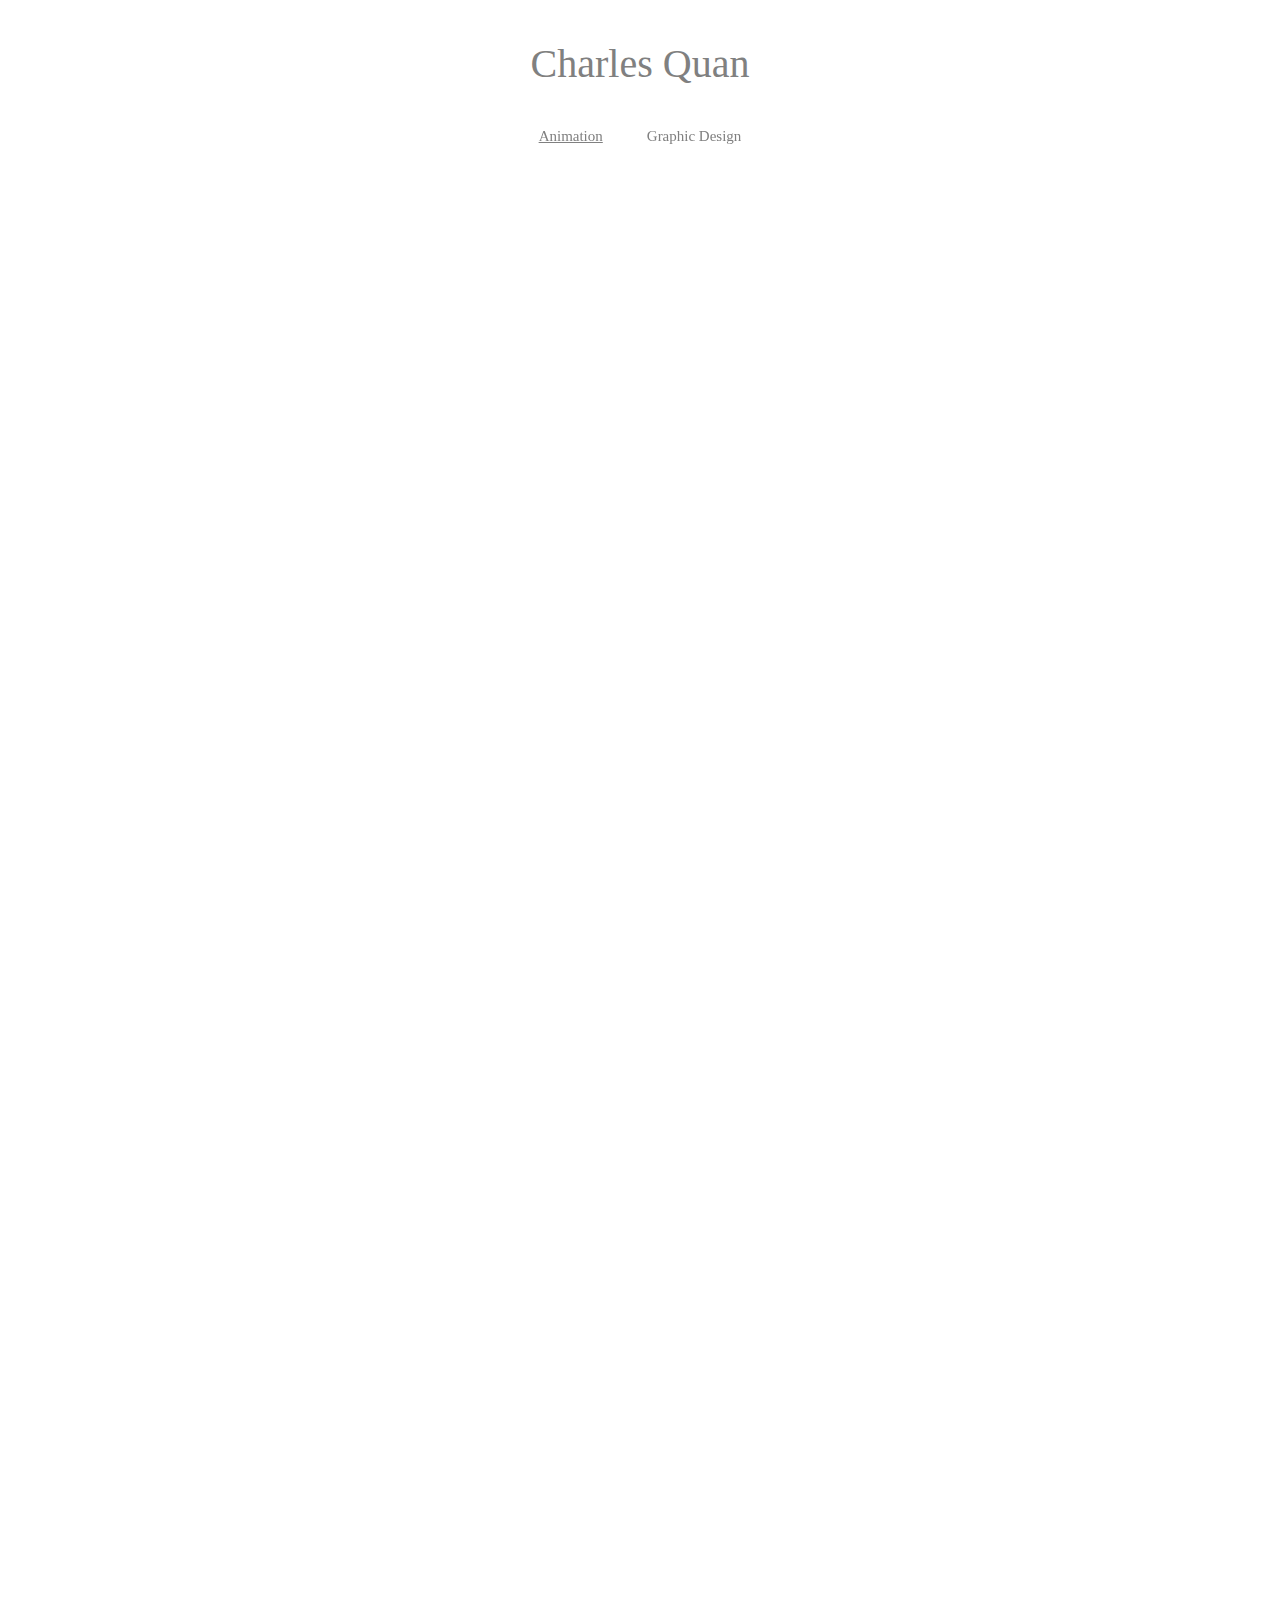
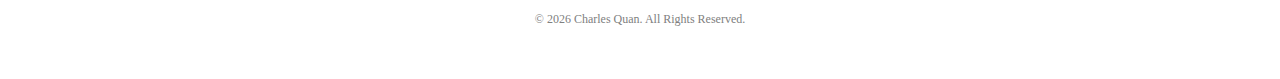
<file: docs/index.html>
<!DOCTYPE html>
<html lang="eng-US">
<meta charset="UTF-8">
<meta name="viewport" content="width=device-width, initial-scale=1.0">
<head>
<link rel="icon" href="img/home/showreel_robot.png">
<title>Charles Quan Portfolio</title>
<link rel="stylesheet" type="text/css" href="css/portfolio.css">
<script src="js/portfolio.js"></script>
</head>
<body onresize="menu_close()">
<div id="overlay" onclick="video_close()">
	<div class="container">
		<div class="videoWrapper">
		<iframe id="responsive_video" src="" frameborder="0" allowfullscreen allow="autoplay"></iframe>
		<div id="overlay_close" onclick="video_close()"></div>
		</div>
	</div>
</div>

<div class="header">
Charles Quan
<div class="menu" id="menu" onclick="burger(this)">
	<div class="bar1"></div>
	<div class="bar2"></div>
	<div class="bar3"></div>
</div>	
</div>
<nav class="nav" id="nav">
<ul>
	<li><a href="index.html" style="text-decoration-line:underline">Animation</a></li>
	<li><a href="graphics.html">Graphic Design</a></li>
</ul>
</nav>

<div class="row">
	<div class="thumbnail col-l-3 col-m-4 col-s-6" onclick="video_set('6cpEJsvqKcQ')">
	<div class="caption">Zaffi Zoo Trailer (Animation Only)</div>	
	<script>thumbnail_set('6cpEJsvqKcQ')</script>
	</div><!--
	--><div class="thumbnail col-l-3 col-m-4 col-s-6" onclick="video_set('LG5JGLH69ms')">
	<div class="caption">Motion Graphics Trailer</div>	
	<script>thumbnail_set('LG5JGLH69ms')</script>
	</div><!--
	--><div class="thumbnail col-l-3 col-m-4 col-s-6" onclick="video_set('lzNmgQDDmUA')">
	<div class="caption">Motion Graphics Reel 2019</div>	
	<script>thumbnail_set('lzNmgQDDmUA', true)</script>
	</div><!--
	--><div class="thumbnail col-l-3 col-m-4 col-s-6" onclick="video_set('uh8vuF8TUr4')">
	<div class="caption">2D Motion Graphics</div>	
	<script>thumbnail_set('uh8vuF8TUr4')</script>
	</div><!--
	--><div class="thumbnail col-l-3 col-m-4 col-s-6" onclick="video_set('LBpAePJHgwk')">
	<div class="caption">Motion Graphics Campaign Sample</div>	
	<script>thumbnail_set('LBpAePJHgwk')</script>
	</div><!--
	--><div class="thumbnail col-l-3 col-m-4 col-s-6" onclick="video_set('9LSrGuXJGJI')">
	<div class="caption">Animated Loops</div>	
	<script>thumbnail_set('9LSrGuXJGJI')</script>
	</div><!--
	--><div class="thumbnail col-l-3 col-m-4 col-s-6" onclick="video_set('5iPXM7eKvaE')">
	<div class="caption">3D Character Reel 2018</div>	
	<script>thumbnail_set('5iPXM7eKvaE')</script>
	</div><!--
	--><div class="thumbnail col-l-3 col-m-4 col-s-6" onclick="video_set('HrR67t_BXpo')">
	<div class="caption">2D Character Reel 2015</div>	
	<script>thumbnail_set('HrR67t_BXpo')</script>
	</div><!--
	--><div class="thumbnail col-l-3 col-m-4 col-s-6" onclick="video_set('mazeu_y431E')">
	<div class="caption">Music Video</div>	
	<script>thumbnail_set('mazeu_y431E')</script>
	</div><!--
	--><div class="thumbnail col-l-3 col-m-4 col-s-6" onclick="video_set('uT--ThYagh4')">
	<div class="caption">Morphing Animation</div>	
	<script>thumbnail_set('uT--ThYagh4')</script>
	</div><!--
	--><div class="thumbnail col-l-3 col-m-4 col-s-6" onclick="video_set('laGJ5tiwahQ')">
	<div class="caption">3D Character Lip Sync</div>	
	<script>thumbnail_set('laGJ5tiwahQ', true)</script>
	</div><!--
	--><div class="thumbnail col-l-3 col-m-4 col-s-6" onclick="video_set('yAv3uVg01rQ')">
	<div class="caption">Short Film - "Fizz Fight"</div>	
	<script>thumbnail_set('yAv3uVg01rQ')</script>
	</div><!--
	--><div class="thumbnail col-l-3 col-m-4 col-s-6" onclick="video_set('G54IPV81rbo')">
	<div class="caption">Short Film - "8-bit Atrocity"</div>	
	<script>thumbnail_set('G54IPV81rbo')</script>
	</div><!--
	--><div class="thumbnail col-l-3 col-m-4 col-s-6" onclick="video_set('kvyfova1K_A')">
	<div class="caption">Short Film - "At the Arcade"</div>	
	<script>thumbnail_set('kvyfova1K_A')</script>
	</div><!--
	--><div class="thumbnail col-l-3 col-m-4 col-s-6" onclick="video_set('yCFu6fdxV20')">
	<div class="caption">Short Film - "Unsettled"</div>	
	<script>thumbnail_set('yCFu6fdxV20', true)</script>
	</div><!--
	--><div class="thumbnail col-l-3 col-m-4 col-s-6" onclick="video_set('FHZZkoqDpC0')">
	<div class="caption">Short Film - "Music Matters"</div>	
	<script>thumbnail_set('FHZZkoqDpC0', true)</script>
	</div><!--
	--><div class="thumbnail col-l-3 col-m-4 col-s-6" onclick="video_set('7LffbL_k6YU')">
	<div class="caption">Soundscape</div>	
	<script>thumbnail_set('7LffbL_k6YU', true)</script>
	</div><!--
	--><div class="thumbnail col-l-3 col-m-4 col-s-6" onclick="video_set('o4PA7rbxdQU')">
	<div class="caption">2D Character Reel 2009</div>	
	<script>thumbnail_set('o4PA7rbxdQU', true)</script>
	</div>
</div>

<div class="footer">
<!--<p style="border-bottom:1px solid white; font-size:0">-->

<p style="text-align:center">&copy; <span id="demo"></span><span> Charles Quan. All Rights Reserved.</span>
<script>
var d = new Date();
var n = d.getFullYear();
document.getElementById("demo").innerHTML = n;
</script>
</div>

</body>
</html>
</file>
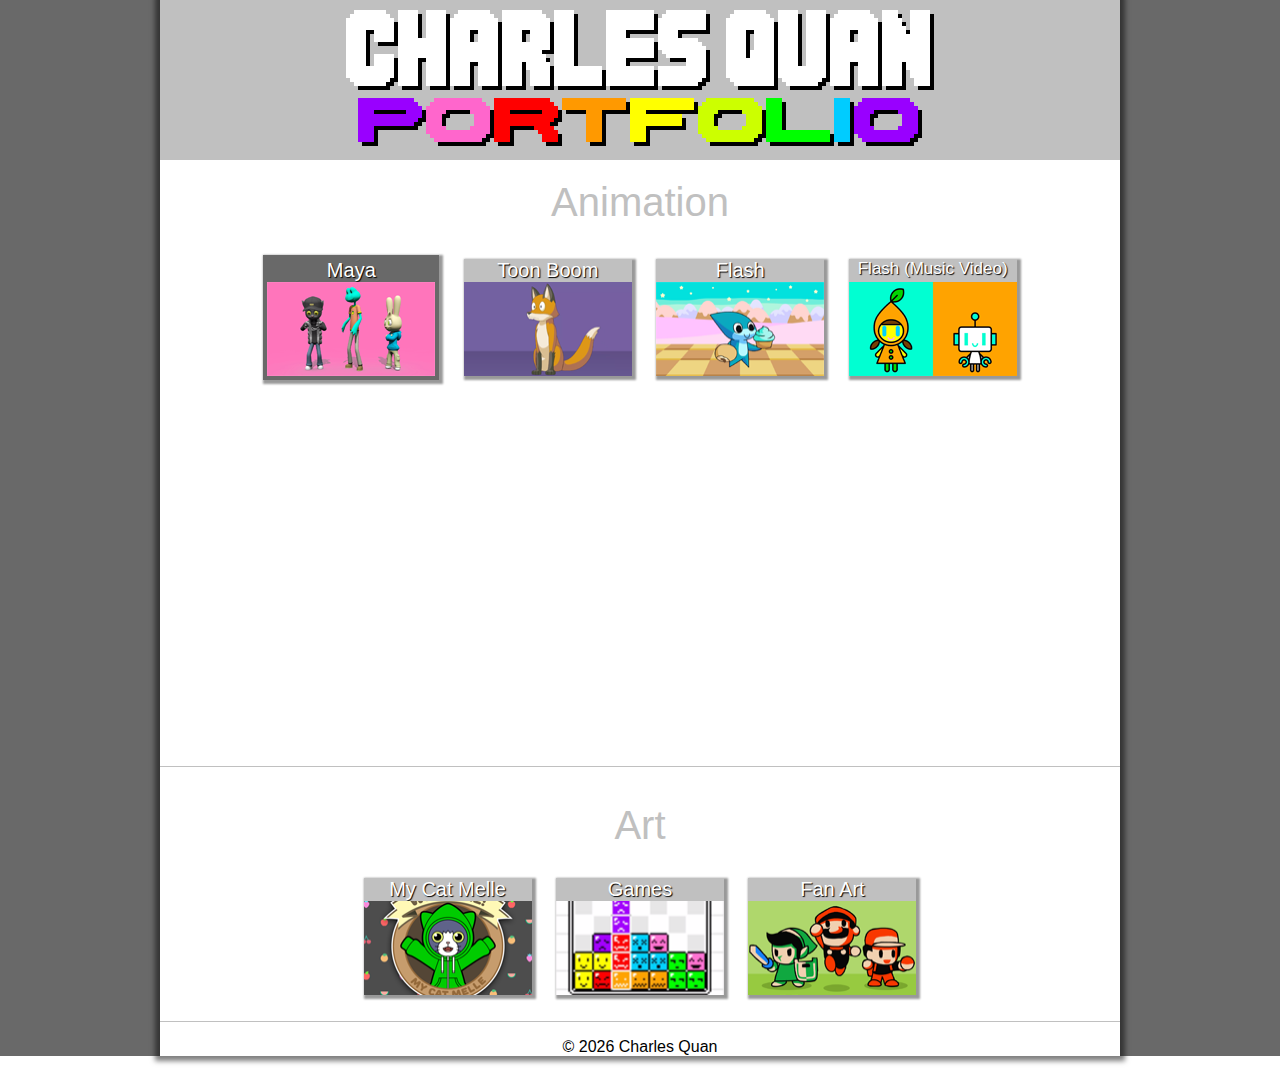
<file: html/index.html>
<!DOCTYPE html>
<html lang="eng-US">
<meta charset="UTF-8">
<meta name="viewport" content="width=device-width, initial-scale=1.0">
<head>
<link rel="icon" href="../img/home/showreel_robot.png">
<title>Charles Quan Portfolio</title>
<link rel="stylesheet" type="text/css" href="../css/portfolio.css">
<script src="../js/portfolio.js"></script>
</head>
<body>
<div class="frame_bg">
<div class="frame">
<div class="heading">
<a href="#">
<img src="../img/home/art_title_x400.png" alt="Charles Quan Portfolio" style="max-width:100%; height:auto">
</a>
</div>

<div class="subheading">Animation</div>
<div class="segment">
	<div class="thumbnail" onclick="video_set(0, '5iPXM7eKvaE')" id="thumb_maya">
	<script>videoArray.push("thumb_maya");</script>
	<div class="caption">Maya</div>	
	<img src="../img/home/thumbnail_maya.png" alt="Thumnail Maya" style="width:168px; height:94px">
	</div>
	<div class="thumbnail" onclick="video_set(1, 'uT--ThYagh4')" id="thumb_toonboom">
	<script>videoArray.push("thumb_toonboom");</script>
	<div class="caption">Toon Boom</div>	
	<img src="../img/home/thumbnail_toonboom.png" alt="Thumnail Toon Boom" style="width:168px; height:94px">
	</div>
	<div class="thumbnail" onclick="video_set(2, '2q0REVLU8_g')" id="thumb_flash">
	<script>videoArray.push("thumb_flash");</script>
	<div class="caption">Flash</div>	
	<img src="../img/home/thumbnail_flash.png" alt="Thumnail Flash" style="width:168px; height:94px">
	</div>
	<div class="thumbnail" onclick="video_set(3, 'mazeu_y431E')" id="thumb_flash_mv">
	<script>videoArray.push("thumb_flash_mv");</script>
	<div class="caption">Flash (Music Video)</div>	
	<img src="../img/home/thumbnail_flash_mv.png" alt="Thumnail Flash (Music Video)" style="width:168px; height:94px">
	</div>
</div>

<div class="container">
<div class="videoWrapper">
<iframe id="responsive_video" width="640" height="360" src="http://www.youtube.com/embed/5iPXM7eKvaE?rel=0" frameborder="0" allowfullscreen></iframe>
</div>
</div>

<p style="border-bottom:1px solid silver">
<div class="subheading">Art</div>
<div class="segment">
	<a href="portfolio_webdesign.html">
	<div class="thumbnail">
	<div class="caption">My Cat Melle</div>
	<img src="../img/home/thumbnail_webdesign.png" alt="Thumnail My Cat Melle" style="width:168px; height:94px">
	</div>
	</a>
	<a href="portfolio_games.html">
	<div class="thumbnail">
	<div class="caption">Games</div>
	<img src="../img/home/thumbnail_games.png" alt="Thumnail Games" style="width:168px; height:94px">
	</div>
	</a>
	<a href="portfolio_fanart.html">
	<div class="thumbnail">
	<div class="caption">Fan Art</div>
	<img src="../img/home/thumbnail_fanart.png" alt="Thumnail Fan Art" style="width:168px; height:94px">
	</div>
	</a>
</div>
<p style="border-bottom:1px solid silver">
<p style="text-align:center">&copy; <span id="demo"></span><span> Charles Quan</span>
<script>
var d = new Date();
var n = d.getFullYear();
document.getElementById("demo").innerHTML = n;
</script>
</div>
</div>
</body>
</html>
</file>
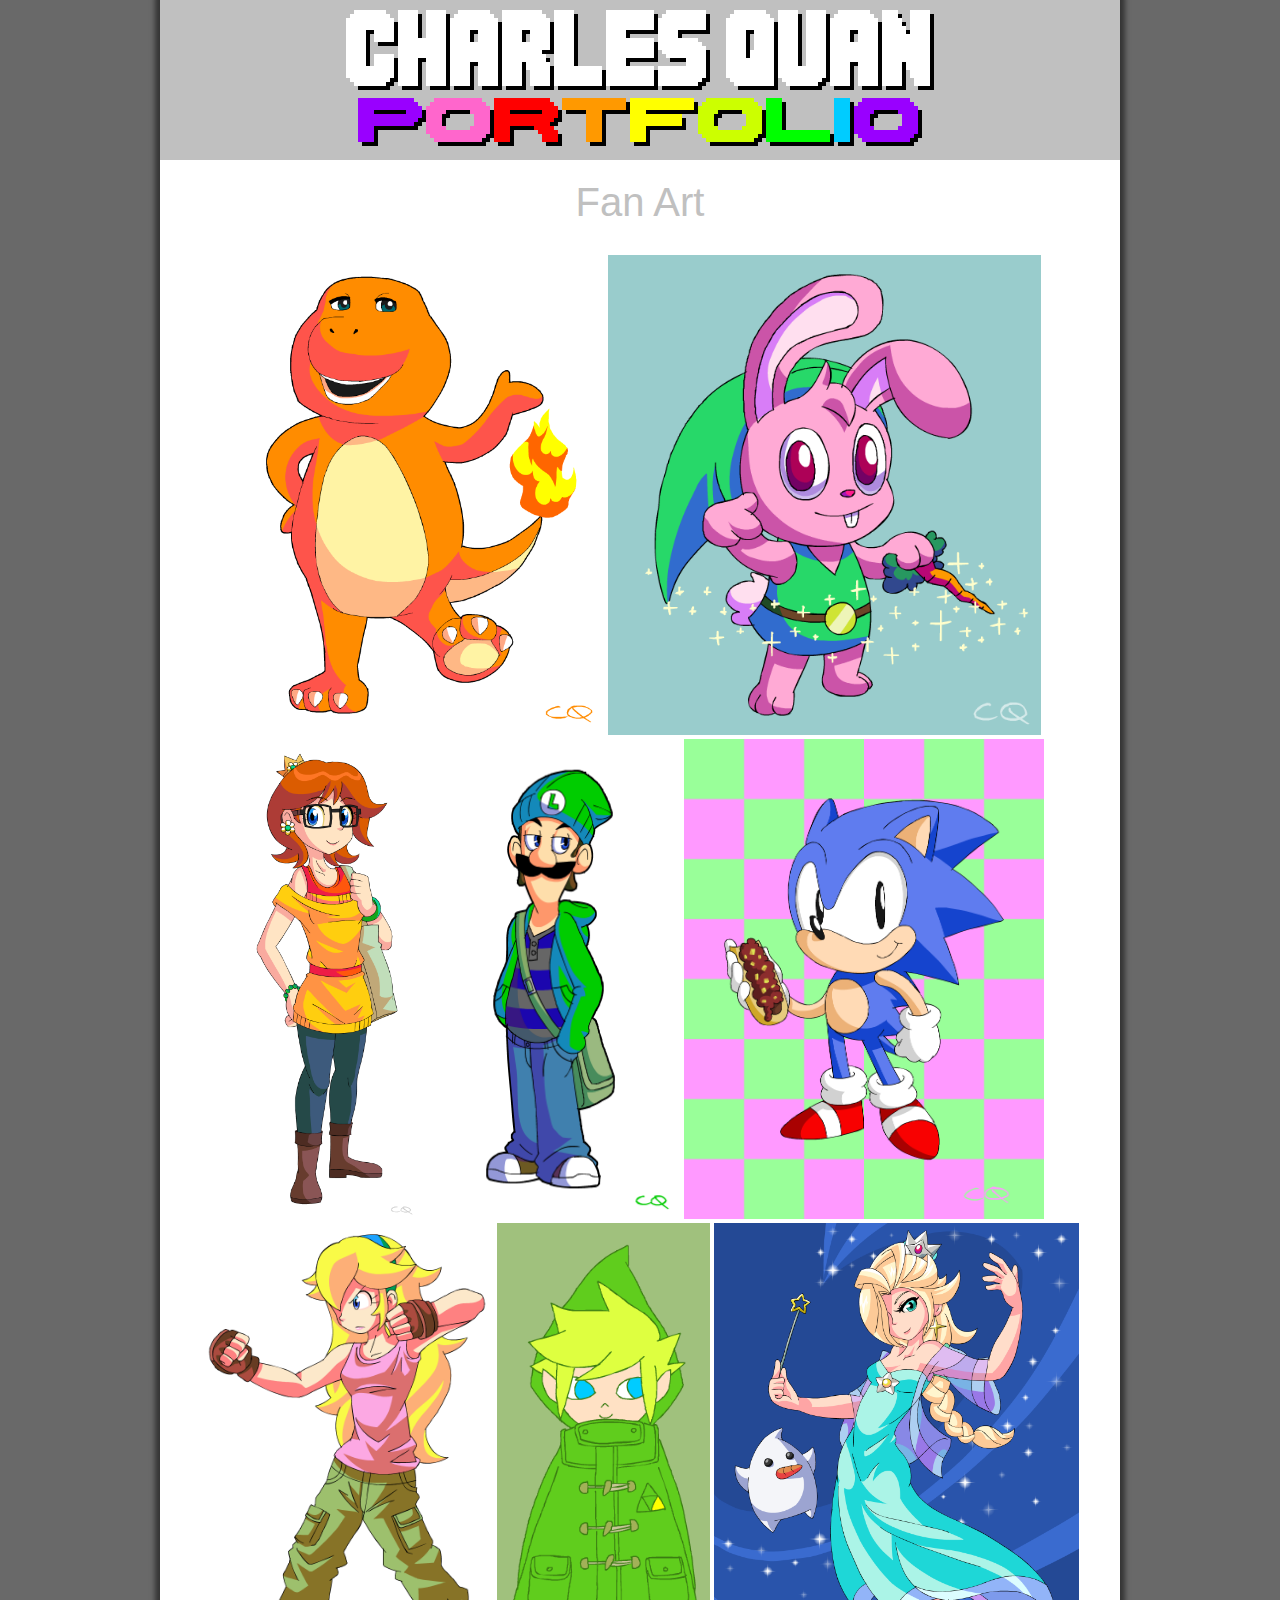
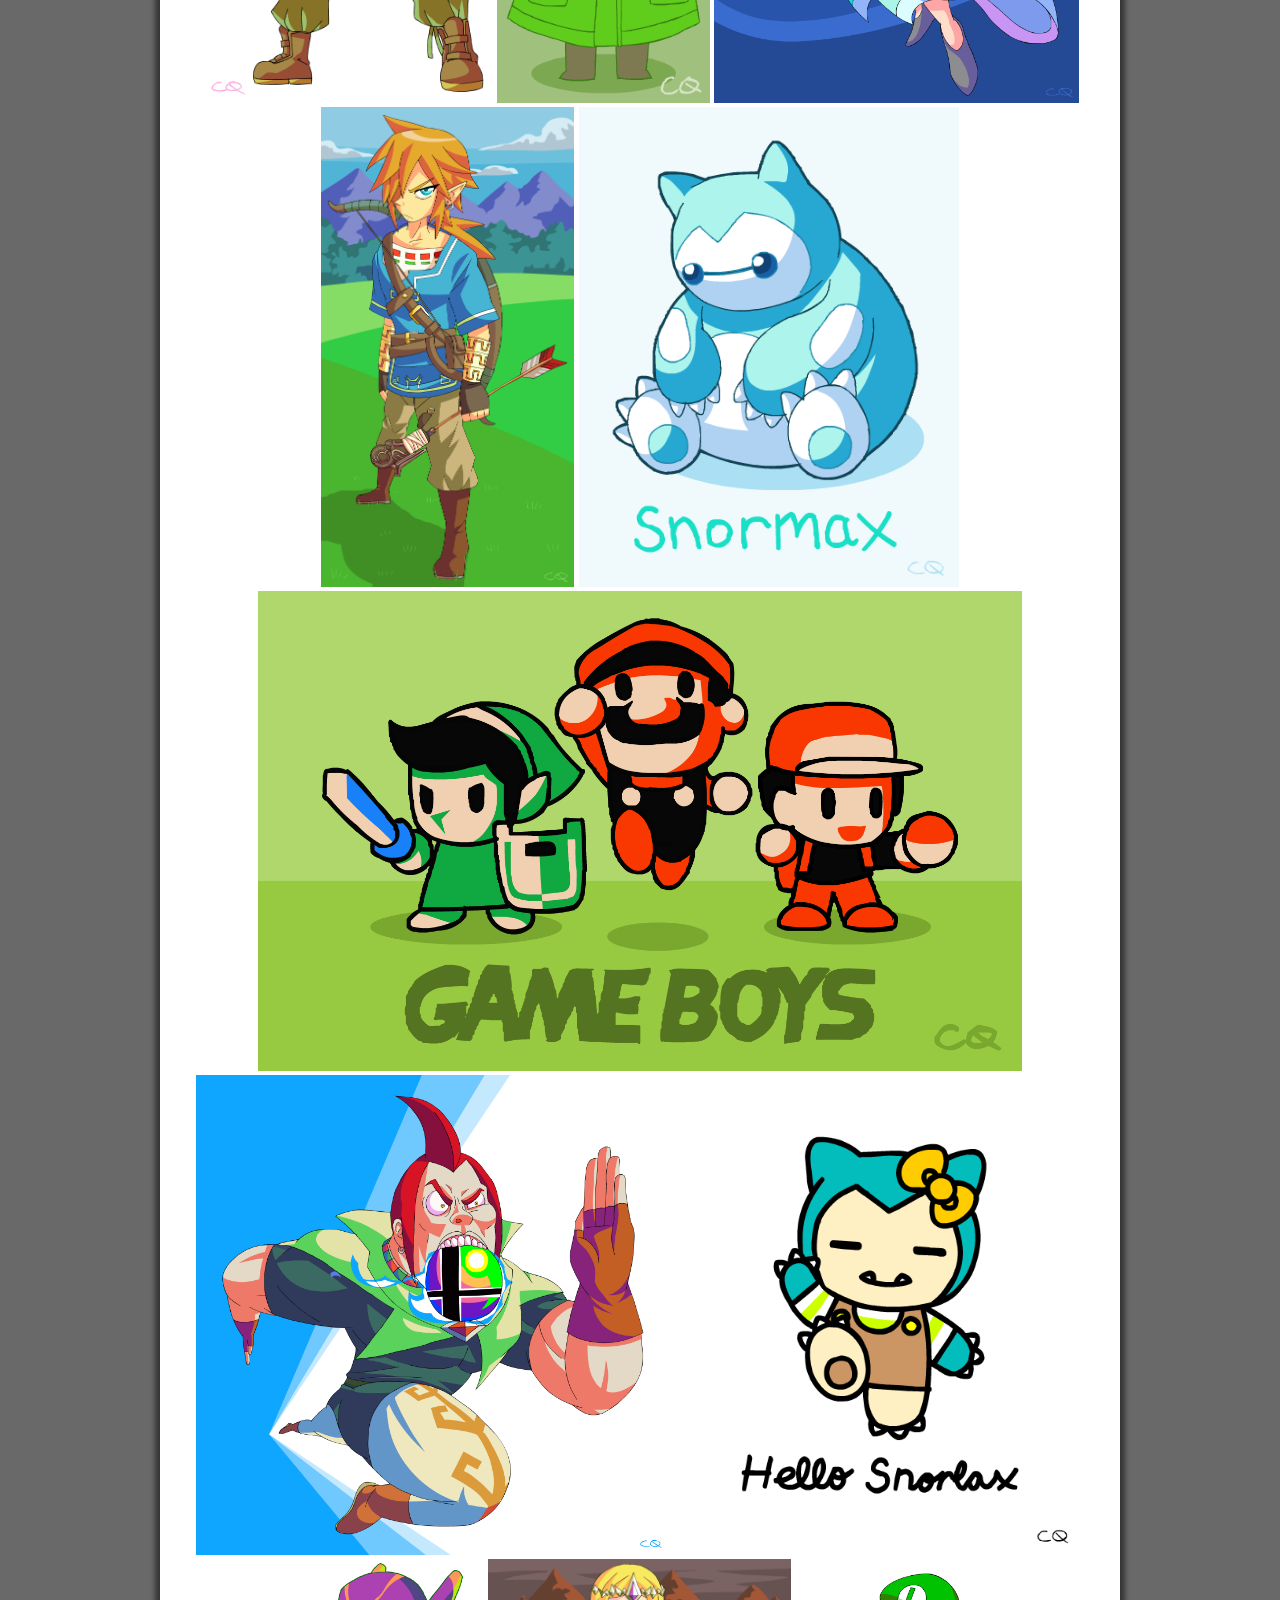
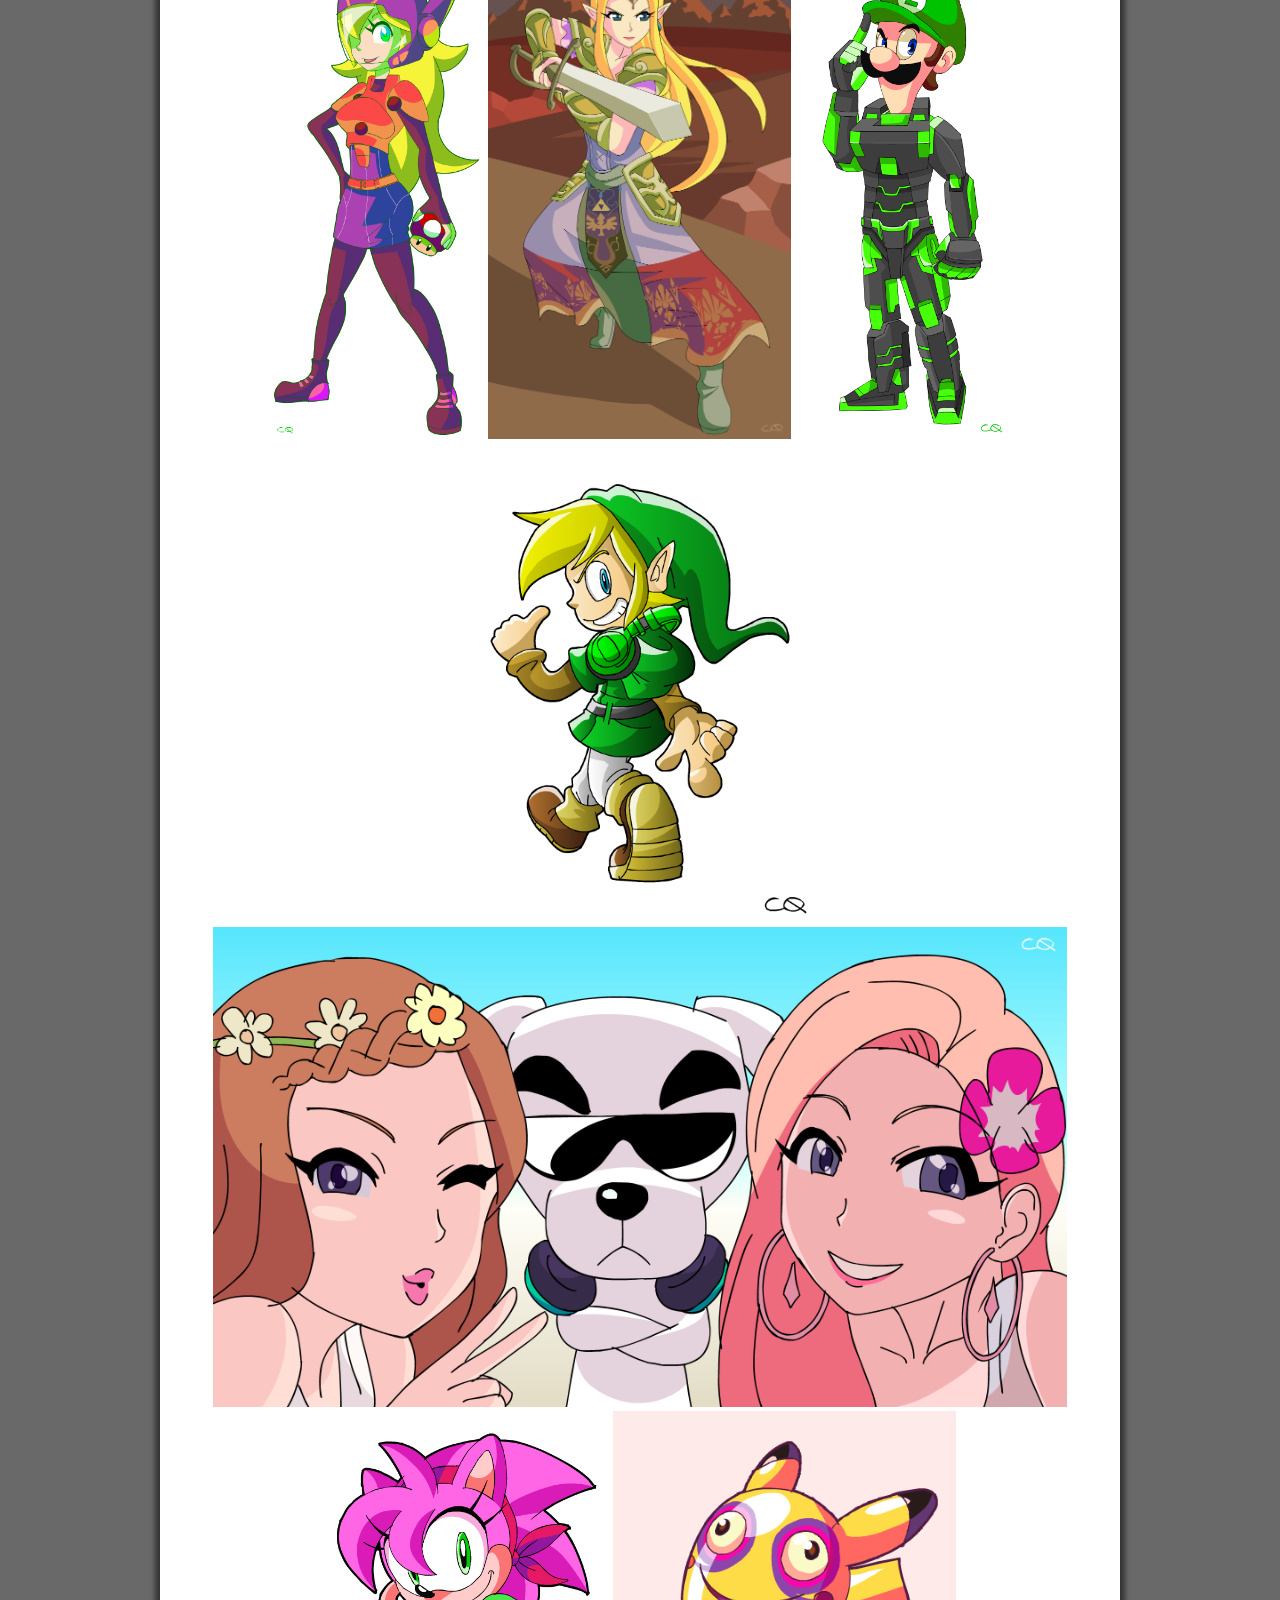
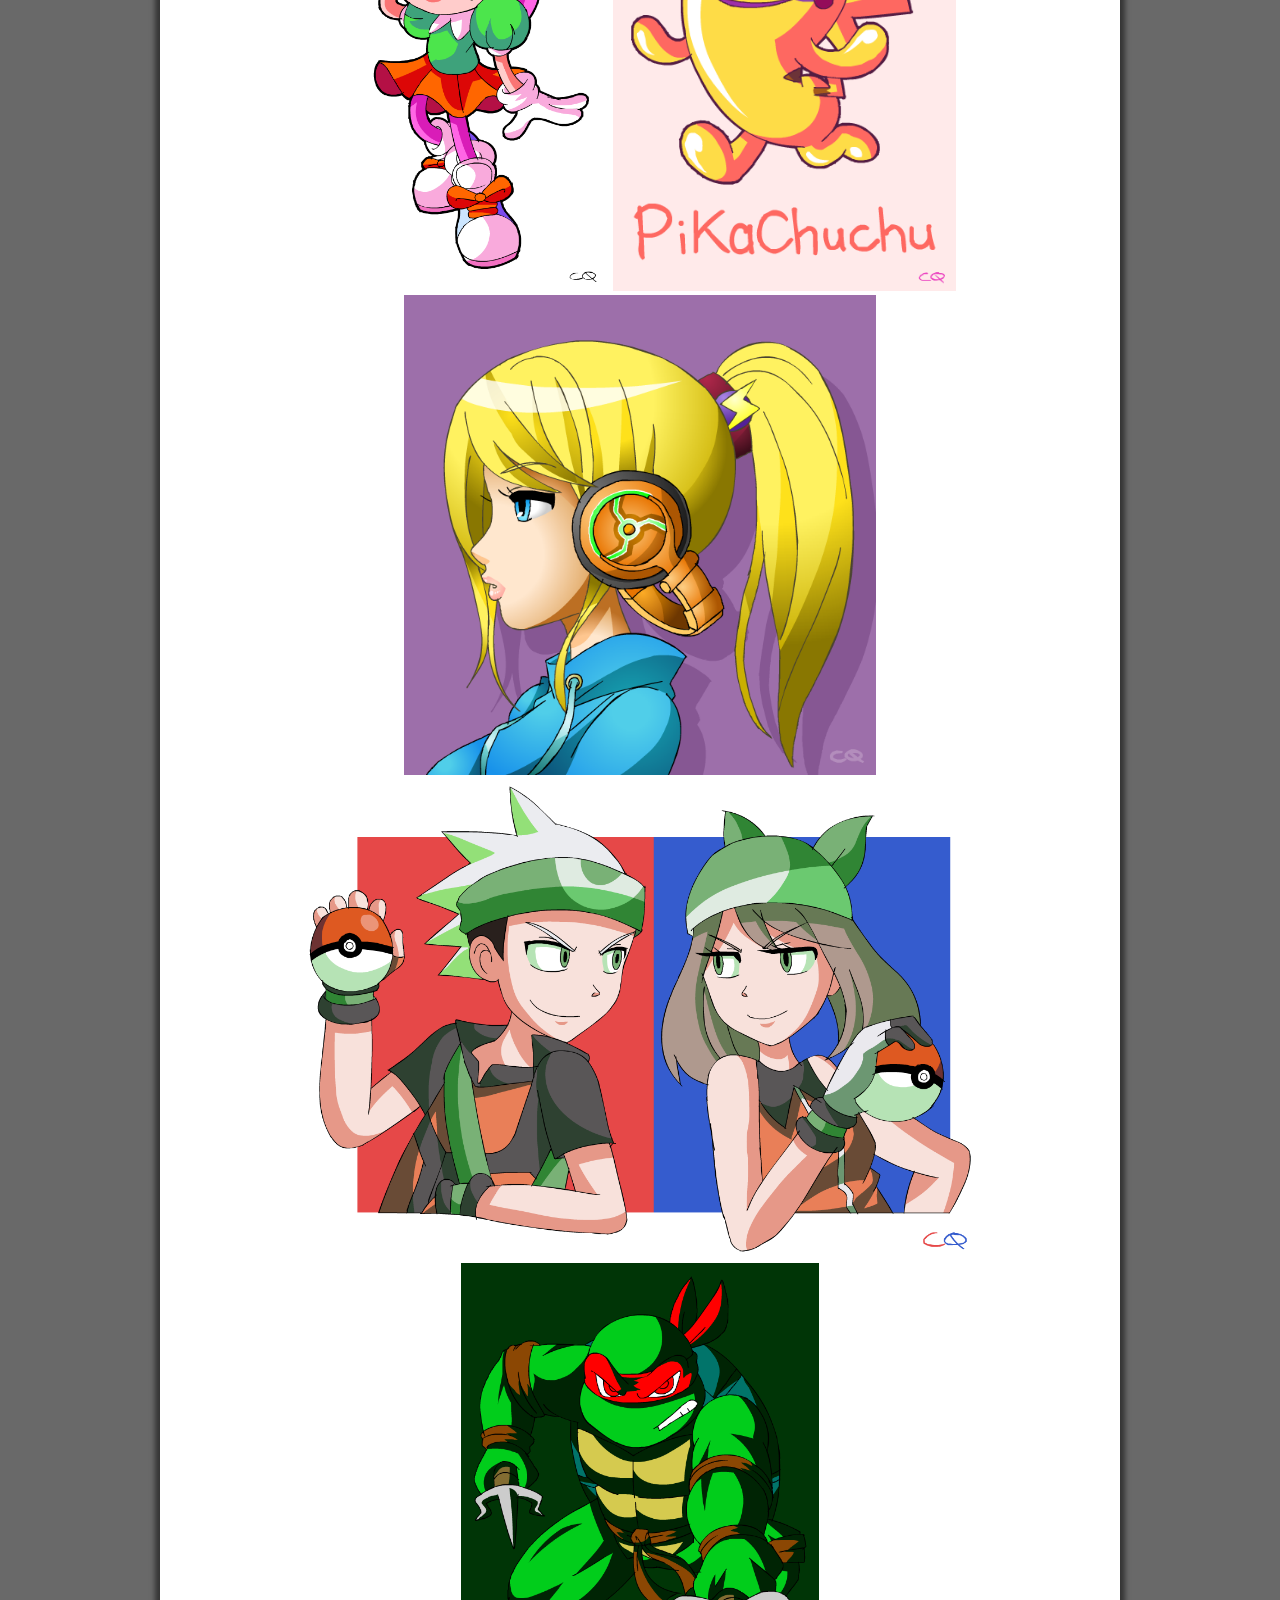
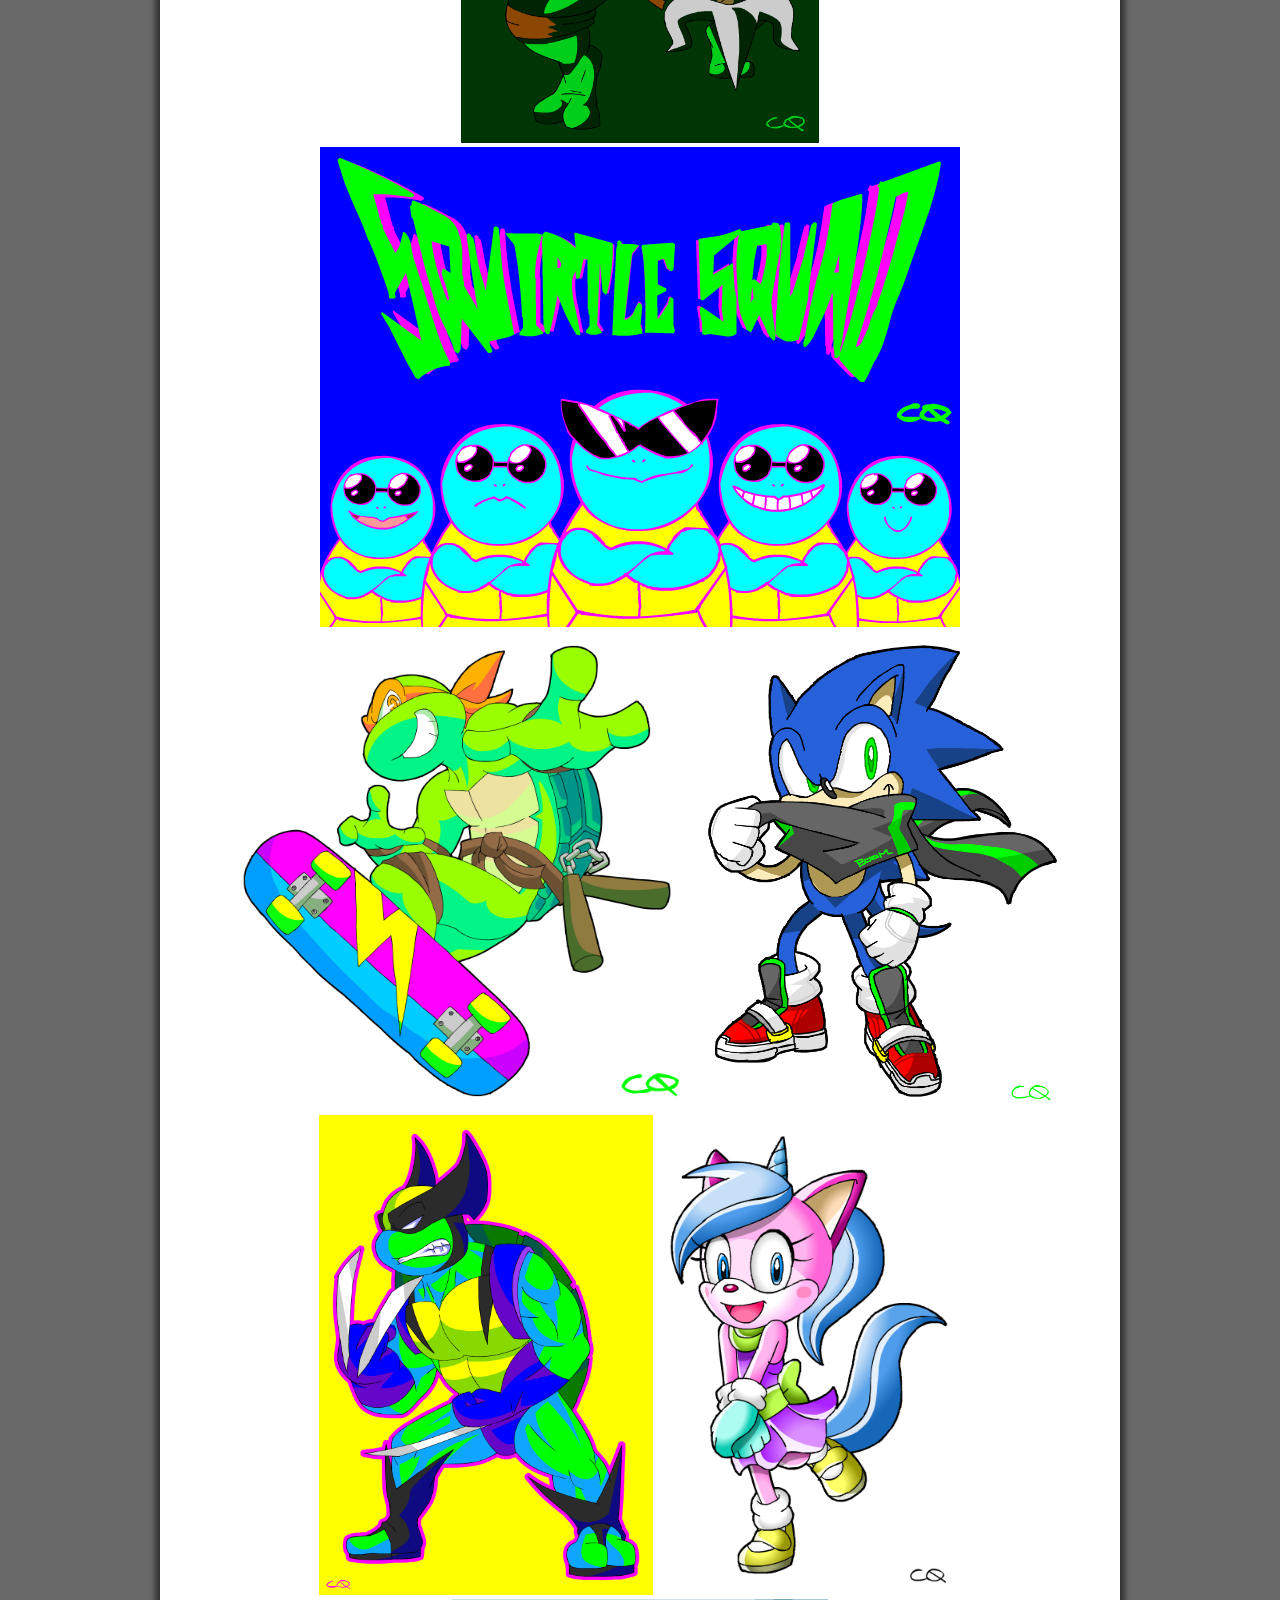
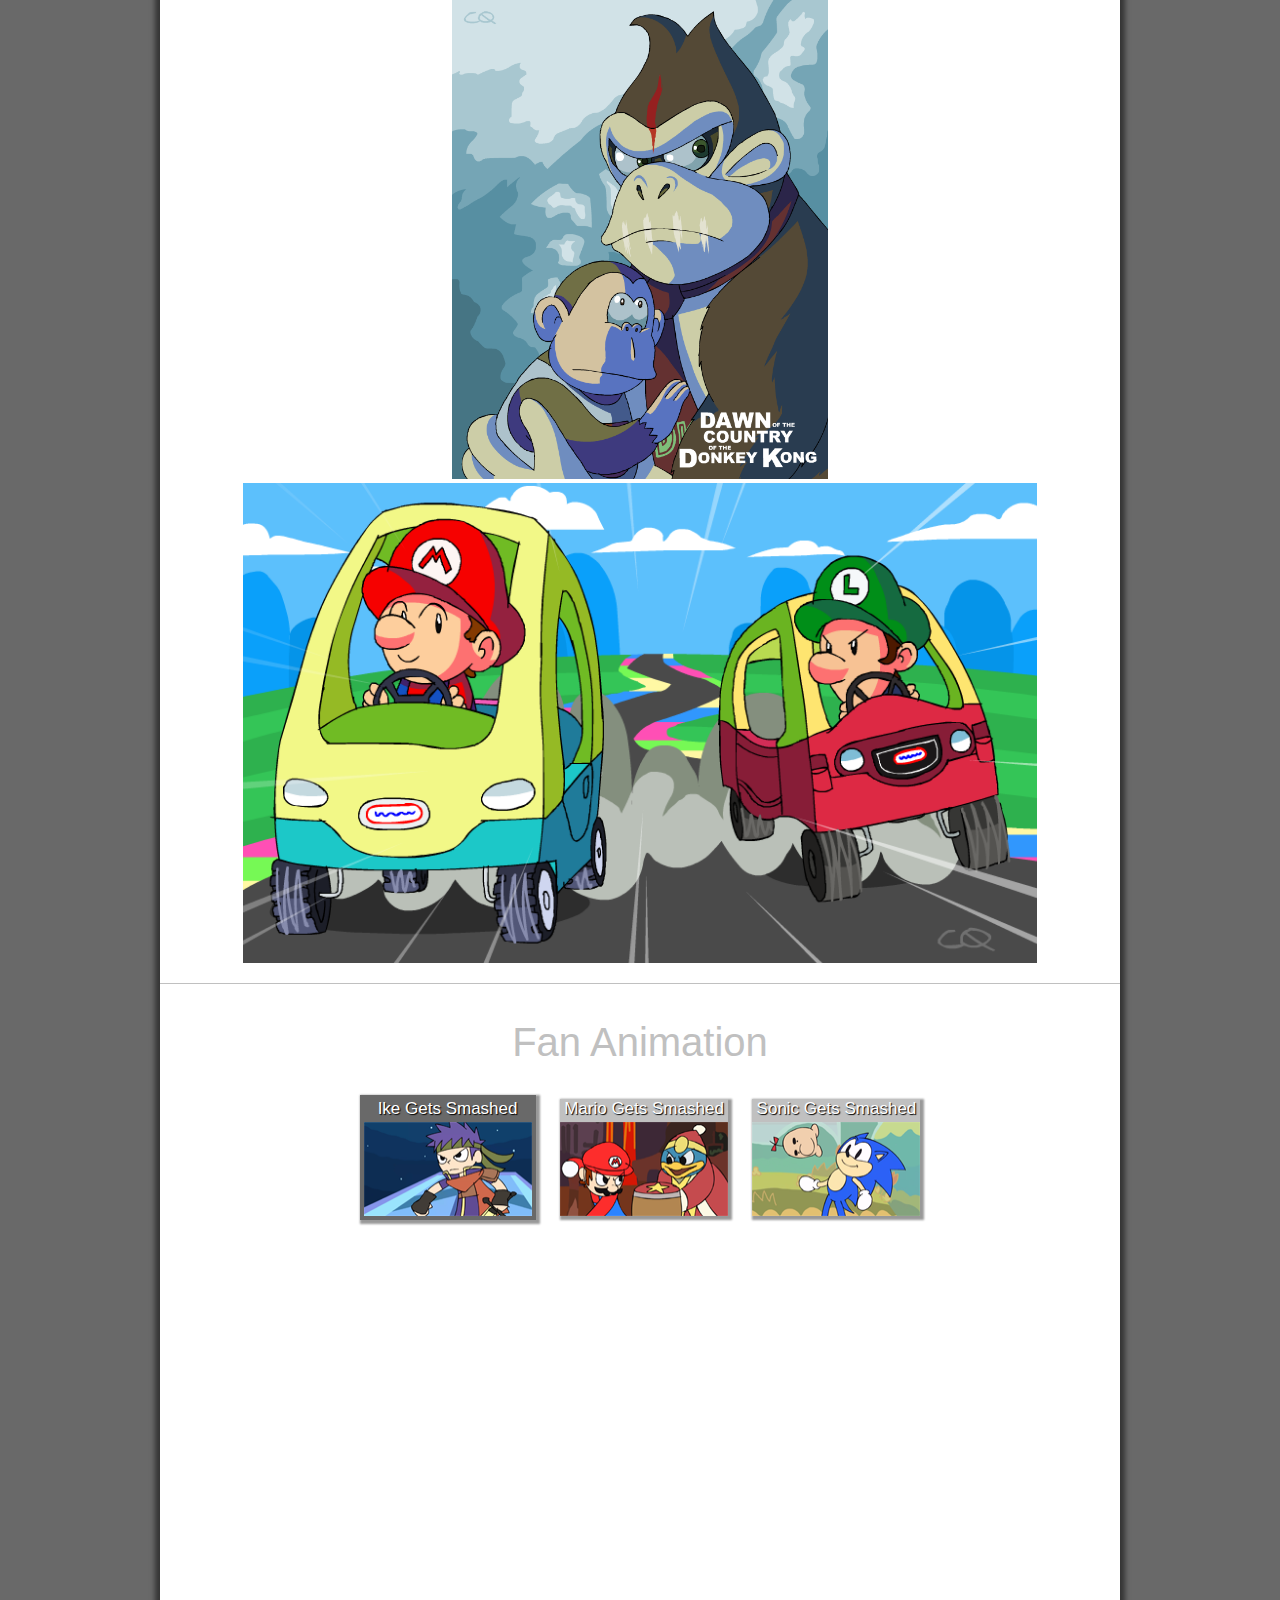
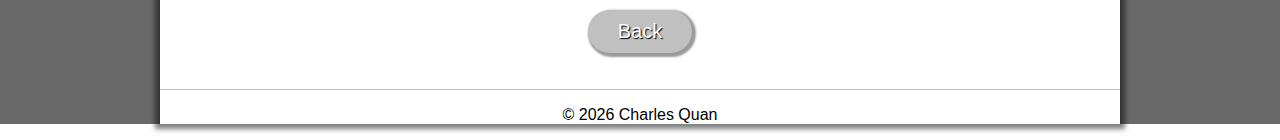
<file: html/portfolio_fanart.html>
<!DOCTYPE html>
<html lang="eng-US">
<meta charset="UTF-8">
<meta name="viewport" content="width=device-width, initial-scale=1.0">
<head>
<link rel="icon" href="../img/home/showreel_robot.png">
<title>Fan Art</title>
<link rel="stylesheet" type="text/css" href="../css/portfolio.css">
<script src="../js/portfolio.js"></script>
</head>
<body>
<div id="overlay" onclick="image_close()">
<div id="overlay_image"><img src="../img/fanart/fanart_01.png" alt="Fan Art 01" name="image_current" style="max-width:100%; max-height:100%; width:auto; height:auto">
</div>	
</div>
<div class="frame_bg">
<div class="frame">
<div class="heading">
<a href="index.html">
<img src="../img/home/art_title_x400.png" alt="Charles Quan Portfolio" style="max-width:100%; height:auto">
</a>
</div>
<div class="subheading">Fan Art</div>

<div class="fanart">
<img src="../img/fanart/fanart_01.png" onclick="image_set('../img/fanart/fanart_', '01', '.png')" alt="Fan Art 01" style="width: ; height:480px">
<img src="../img/fanart/fanart_02.png" onclick="image_set('../img/fanart/fanart_', '02', '.png')" alt="Fan Art 02" style="width: ; height:480px">
<img src="../img/fanart/fanart_03.png" onclick="image_set('../img/fanart/fanart_', '03', '.png')" alt="Fan Art 03" style="width: ; height:480px">
<img src="../img/fanart/fanart_04.png" onclick="image_set('../img/fanart/fanart_', '04', '.png')" alt="Fan Art 04" style="width: ; height:480px">
<img src="../img/fanart/fanart_05.png" onclick="image_set('../img/fanart/fanart_', '05', '.png')" alt="Fan Art 05" style="width: ; height:480px">
<img src="../img/fanart/fanart_06.png" onclick="image_set('../img/fanart/fanart_', '06', '.png')" alt="Fan Art 06" style="width: ; height:480px">
<img src="../img/fanart/fanart_07.png" onclick="image_set('../img/fanart/fanart_', '07', '.png')" alt="Fan Art 07" style="width: ; height:480px">
<img src="../img/fanart/fanart_08.png" onclick="image_set('../img/fanart/fanart_', '08', '.png')" alt="Fan Art 08" style="width: ; height:480px">
<img src="../img/fanart/fanart_09.png" onclick="image_set('../img/fanart/fanart_', '09', '.png')" alt="Fan Art 09" style="width: ; height:480px">
<img src="../img/fanart/fanart_10.png" onclick="image_set('../img/fanart/fanart_', '10', '.png')" alt="Fan Art 10" style="width: ; height:480px">
<img src="../img/fanart/fanart_11.png" onclick="image_set('../img/fanart/fanart_', '11', '.png')" alt="Fan Art 11" style="width: ; height:480px">
<img src="../img/fanart/fanart_12.png" onclick="image_set('../img/fanart/fanart_', '12', '.png')" alt="Fan Art 12" style="width: ; height:480px">
<img src="../img/fanart/fanart_13.png" onclick="image_set('../img/fanart/fanart_', '13', '.png')" alt="Fan Art 13" style="width: ; height:480px">
<img src="../img/fanart/fanart_14.png" onclick="image_set('../img/fanart/fanart_', '14', '.png')" alt="Fan Art 14" style="width: ; height:480px">
<img src="../img/fanart/fanart_15.png" onclick="image_set('../img/fanart/fanart_', '15', '.png')" alt="Fan Art 15" style="width: ; height:480px">
<img src="../img/fanart/fanart_16.png" onclick="image_set('../img/fanart/fanart_', '16', '.png')" alt="Fan Art 16" style="width: ; height:480px">
<img src="../img/fanart/fanart_17.png" onclick="image_set('../img/fanart/fanart_', '17', '.png')" alt="Fan Art 17" style="width: ; height:480px">
<img src="../img/fanart/fanart_18.png" onclick="image_set('../img/fanart/fanart_', '18', '.png')" alt="Fan Art 18" style="width: ; height:480px">
<img src="../img/fanart/fanart_19.png" onclick="image_set('../img/fanart/fanart_', '19', '.png')" alt="Fan Art 19" style="width: ; height:480px">
<img src="../img/fanart/fanart_20.png" onclick="image_set('../img/fanart/fanart_', '20', '.png')" alt="Fan Art 20" style="width: ; height:480px">
<img src="../img/fanart/fanart_21.png" onclick="image_set('../img/fanart/fanart_', '21', '.png')" alt="Fan Art 21" style="width: ; height:480px">
<img src="../img/fanart/fanart_22.png" onclick="image_set('../img/fanart/fanart_', '22', '.png')" alt="Fan Art 22" style="width: ; height:480px">
<img src="../img/fanart/fanart_23.png" onclick="image_set('../img/fanart/fanart_', '23', '.png')" alt="Fan Art 23" style="width: ; height:480px">
<img src="../img/fanart/fanart_24.png" onclick="image_set('../img/fanart/fanart_', '24', '.png')" alt="Fan Art 24" style="width: ; height:480px">
<img src="../img/fanart/fanart_25.png" onclick="image_set('../img/fanart/fanart_', '25', '.png')" alt="Fan Art 25" style="width: ; height:480px">
<img src="../img/fanart/fanart_26.png" onclick="image_set('../img/fanart/fanart_', '26', '.png')" alt="Fan Art 26" style="width: ; height:480px">
<img src="../img/fanart/fanart_27.png" onclick="image_set('../img/fanart/fanart_', '27', '.png')" alt="Fan Art 27" style="width: ; height:480px">
<img src="../img/fanart/fanart_28.png" onclick="image_set('../img/fanart/fanart_', '28', '.png')" alt="Fan Art 28" style="width: ; height:480px">
<img src="../img/fanart/fanart_29.png" onclick="image_set('../img/fanart/fanart_', '29', '.png')" alt="Fan Art 29" style="width: ; height:480px">
<img src="../img/fanart/fanart_30.png" onclick="image_set('../img/fanart/fanart_', '30', '.png')" alt="Fan Art 30" style="width: ; height:480px">
</div>
<p style="border-bottom:1px solid silver">
<div class="subheading">Fan Animation</div>
<div class="segment">
	<div class="thumbnail" onclick="video_set(0, 'pWx10rBOZhQ')" id="thumb_ike">
	<script>videoArray.push("thumb_ike")</script>
	<div class="caption">Ike Gets Smashed</div>	
	<img src="../img/fanart/thumbnail_ike.png" alt="Thumnail Ike" style="width:168px; height:94px">
	</div>
	<div class="thumbnail" onclick="video_set(1, '70CWue-5Zis')" id="thumb_mario">
	<script>videoArray.push("thumb_mario")</script>
	<div class="caption">Mario Gets Smashed</div>	
	<img src="../img/fanart/thumbnail_mario.png" alt="Thumnail Mario" style="width:168px; height:94px">
	</div>
	<div class="thumbnail" onclick="video_set(2, 'utJyLr5caUM')" id="thumb_sonic">
	<script>videoArray.push("thumb_sonic")</script>
	<div class="caption">Sonic Gets Smashed</div>	
	<img src="../img/fanart/thumbnail_sonic.png" alt="Thumnail Sonic" style="width:168px; height:94px">
	</div>
</div>

<div class="container">
<div class="videoWrapper">
<iframe id="responsive_video" width="640" height="360" src="http://www.youtube.com/embed/pWx10rBOZhQ?rel=0" frameborder="0" allowfullscreen></iframe>
</div>
</div>

<div class="button_back">
<a href="index.html">
<button class="back">Back</button>
</a>
</div>
<p style="border-bottom:1px solid silver">
<p style="text-align:center">&copy; <span id="demo"></span><span> Charles Quan</span>
<script>
var d = new Date();
var n = d.getFullYear();
document.getElementById("demo").innerHTML = n;
</script>
</div>	
</div>
</body>
</html>
</file>
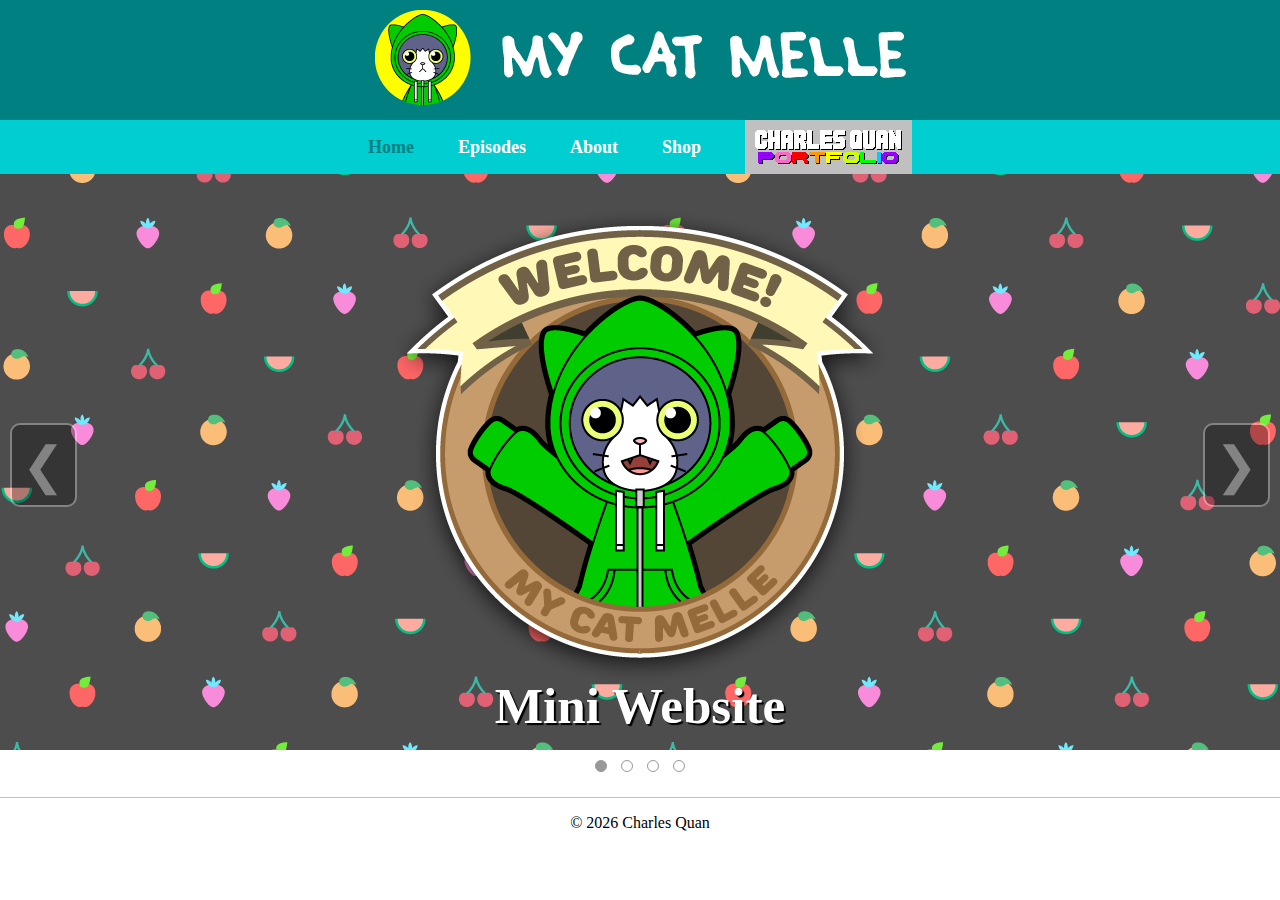
<file: html/portfolio_webdesign.html>
<!DOCTYPE html>
<html lang="eng-US">
<meta charset="UTF-8">
<meta name="viewport" content="width=device-width, initial-scale=1.0">
<head>
<link rel="icon" href="../img/webdesign/melle_icon.png">
<title>Web Design - Home</title>
<link rel="stylesheet" type="text/css" href="../css/portfolio_webdesign.css">
<script src="../js/portfolio_webdesign.js"></script>
</head>
<body onload="slide_image(
'../img/webdesign/slide_01.png', 
'../img/webdesign/slide_02.png', 
'../img/webdesign/slide_03.png', 
'../img/webdesign/slide_04.png'); 

slide_caption(
'Mini Website', 
'The Animated Show', 
'A Brief History', 
'Melle Merchandise')" 

style="overflow:scroll">

<div class="heading">
<a href="#">
<img src="../img/webdesign/melle_logo.png" alt="Melle Logo" style="max-width:100%; height:auto">
</a>
</div>
<nav>
<ul>
	<li><a href="portfolio_webdesign.html" style="color:teal">Home</a></li>
	<li><a href="portfolio_webdesign_episodes.html">Episodes</a></li>
	<li><a href="portfolio_webdesign_about.html">About</a></li>
	<li><a href="portfolio_webdesign_shop.html">Shop</a></li>
	<li><a href="index.html"><img src="../img/webdesign/art_title.png" id="portfolio" alt="Charles Quan Portfolio" style="width:147px; height:34px"></a></li>
</ul>
</nav>
<div class="slide_window">
<a href="#" id="page" onclick="slide_page('','_episodes','_about','_shop')">
<div id="slide_current"><img src="../img/webdesign/slide_01.png" name="s_current" style="width:1280px; height:576px; max-width:100%; height:auto"></div>
<div id="caption_current">Mini Website</div>
<div id="slide_next"><img src="../img/webdesign/slide_01.png" name="s_next" style="width:1280px; height:576px; max-width:100%; height:auto"></div>
<div id="caption_next">Mini Website</div>
</a>
<div class="prev" onclick="prev()">&#10094;</div>
<div class="next" onclick="next()">&#10095;</div>
</div>
<div class="slide_dot">
<span class="dot" id="dot_01" onclick="slide_number(0)"></span>
<span class="dot" id="dot_02" onclick="slide_number(1)"></span>
<span class="dot" id="dot_03" onclick="slide_number(2)"></span>
<span class="dot" id="dot_04" onclick="slide_number(3)"></span>
</div>
<p style="border-bottom:1px solid silver">
<p style="text-align:center">&copy; <span id="demo"></span><span> Charles Quan</span>
<script>
var d = new Date();
var n = d.getFullYear();
document.getElementById("demo").innerHTML = n;
</script>
</body>
</html>
</file>
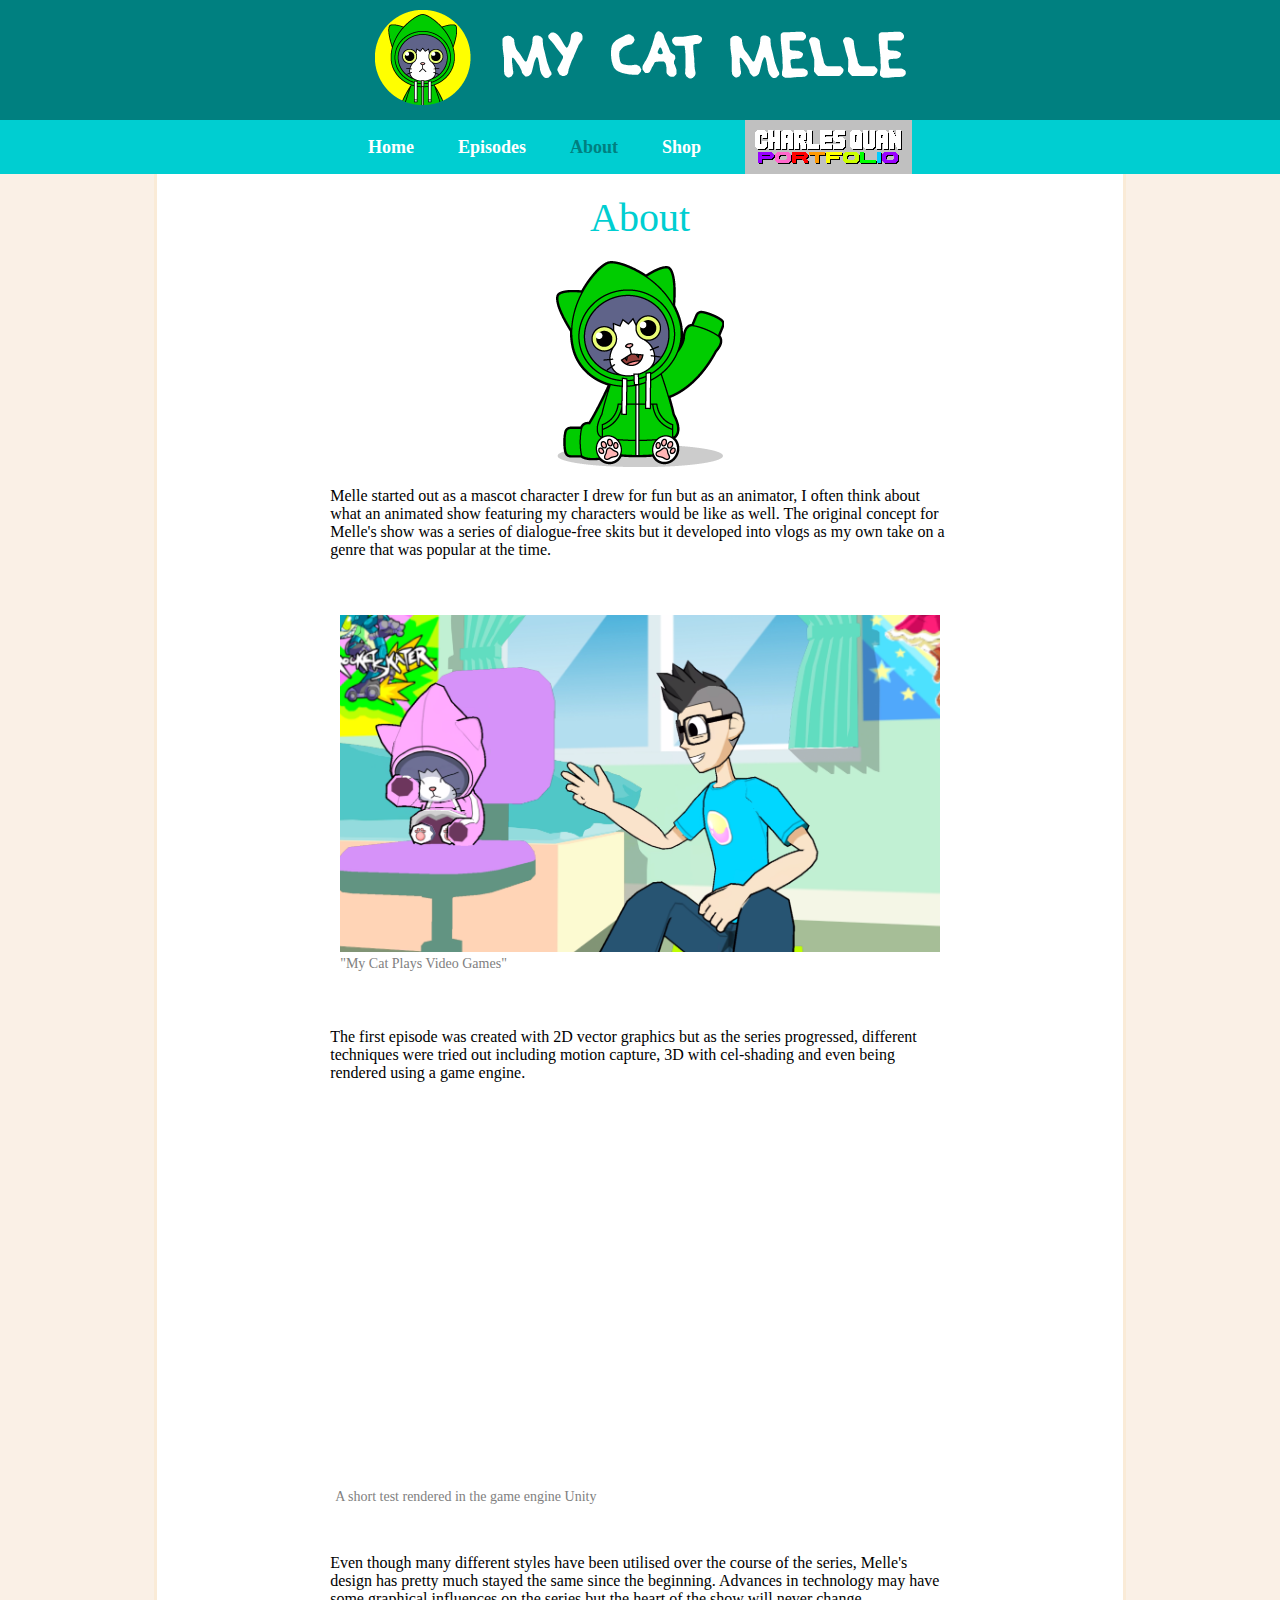
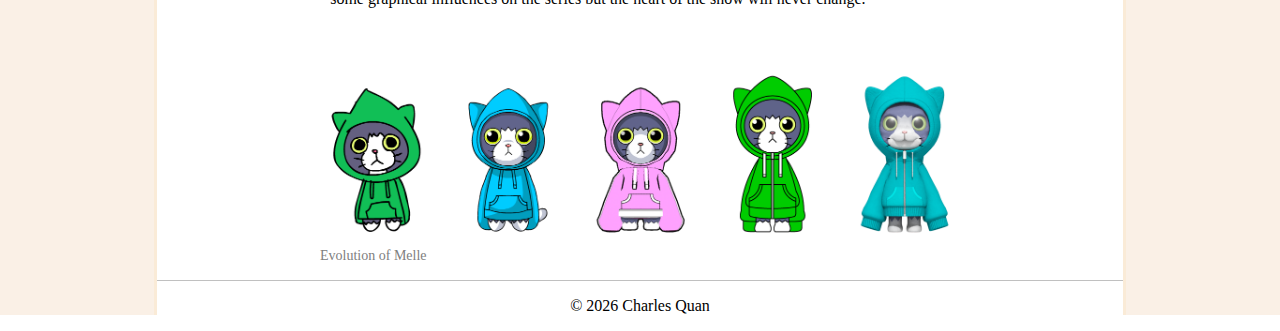
<file: html/portfolio_webdesign_about.html>
<!DOCTYPE html>
<html lang="eng-US">
<meta charset="UTF-8">
<meta name="viewport" content="width=device-width, initial-scale=1.0">
<head>
<link rel="icon" href="../img/webdesign/melle_icon.png">
<title>Web Design - About</title>
<link rel="stylesheet" type="text/css" href="../css/portfolio_webdesign.css">
<script src="../js/portfolio_webdesign.js"></script>
</head>
<body>
<div class="heading">
<a href="portfolio_webdesign.html">
<img src="../img/webdesign/melle_logo.png" alt="Melle Logo" style="max-width:100%; height:auto">
</a>
</div>
<nav>
<ul>
	<li><a href="portfolio_webdesign.html">Home</a></li>
	<li><a href="portfolio_webdesign_episodes.html">Episodes</a></li>
	<li><a href="portfolio_webdesign_about.html" style="color:teal">About</a></li>
	<li><a href="portfolio_webdesign_shop.html">Shop</a></li>
	<li><a href="index.html"><img src="../img/webdesign/art_title.png" id="portfolio" alt="Charles Quan Portfolio" style="width:147px; height:34px"></a></li>
</ul>
</nav>
<div class="frame_bg">
<div class="frame">
<div class="subheading">About</div>

<div class="fig_container">
<div class="fig_picture">
<img src="../img/webdesign_about/about_01.png" alt="About 01" style="max-width:100%; height:auto">
</div>
</div>

<div id="about">
<p>Melle started out as a mascot character I drew for fun but as an animator, I often think about what an animated show featuring my characters would be like as well. The original concept for Melle's show was a series of dialogue-free skits but it developed into vlogs as my own take on a genre that was popular at the time.</p>

<div class="fig_container">
<div class="fig_picture">
<img src="../img/webdesign_about/about_02.png" alt="About 02" style="max-width:100%; height:auto">
<figcaption>"My Cat Plays Video Games"</figcaption>
</div>
</div>

<p>The first episode was created with 2D vector graphics but as the series progressed, different techniques were tried out including motion capture, 3D with cel-shading and even being rendered using a game engine.</p>

<div class="container">
<div class="videoWrapper">
<iframe id="responsive_video" width="640" height="360" src="http://www.youtube.com/embed/eRSH7ejonZ0?rel=0" frameborder="0" allowfullscreen></iframe>
</div>
<figcaption>A short test rendered in the game engine Unity</figcaption>
</div>

<p>Even though many different styles have been utilised over the course of the series, Melle's design has pretty much stayed the same since the beginning. Advances in technology may have some graphical influences on the series but the heart of the show will never change.</p>
</div>

<div class="fig_container">
<div class="fig_picture">
<img src="../img/webdesign_about/about_03.png" alt="About 03" style="max-width:100%; height:auto">
<figcaption>Evolution of Melle</figcaption>
</div>
</div>

<p style="border-bottom:1px solid silver">
<p style="text-align:center">&copy; <span id="demo"></span><span> Charles Quan</span>
<script>
var d = new Date();
var n = d.getFullYear();
document.getElementById("demo").innerHTML = n;
</script>
</div>
</div>
</body>
</html>
</file>
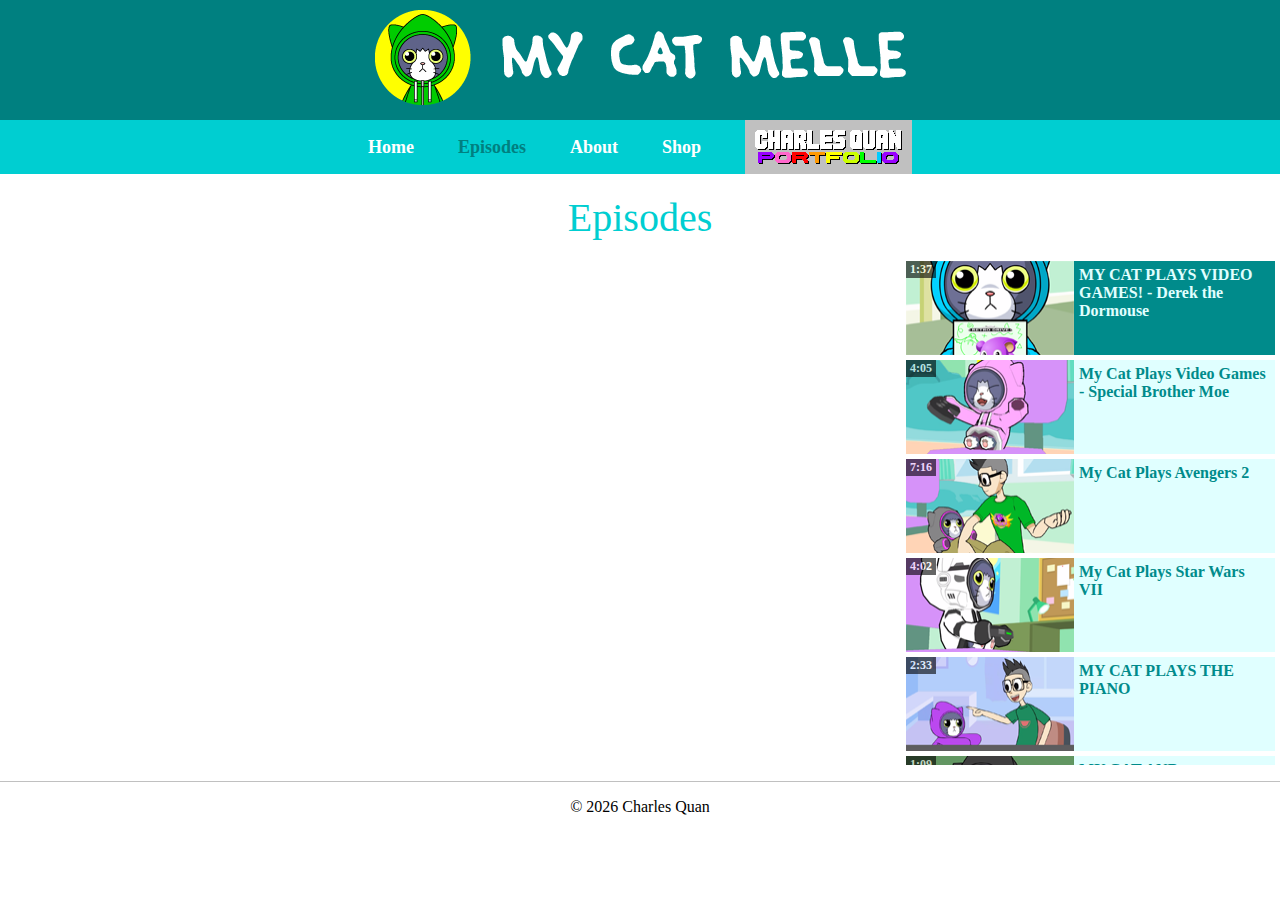
<file: html/portfolio_webdesign_episodes.html>
<!DOCTYPE html>
<html lang="eng-US">
<meta charset="UTF-8">
<meta name="viewport" content="width=device-width, initial-scale=1.0">
<head>
<link rel="icon" href="../img/webdesign/melle_icon.png">
<title>Web Design - Episodes</title>
<link rel="stylesheet" type="text/css" href="../css/portfolio_webdesign.css">
<script src="../js/portfolio_webdesign.js"></script>
</head>
<body>
<div class="heading">
<a href="portfolio_webdesign.html">
<img src="../img/webdesign/melle_logo.png" alt="Melle Logo" style="max-width:100%; height:auto">
</a>
</div>
<nav>
<ul>
	<li><a href="portfolio_webdesign.html">Home</a></li>
	<li><a href="portfolio_webdesign_episodes.html" style="color:teal">Episodes</a></li>
	<li><a href="portfolio_webdesign_about.html">About</a></li>
	<li><a href="portfolio_webdesign_shop.html">Shop</a></li>
	<li><a href="index.html"><img src="../img/webdesign/art_title.png" id="portfolio" alt="Charles Quan Portfolio" style="width:147px; height:34px"></a></li>
</ul>
</nav>

<div class="subheading">Episodes</div>

<div class="container">
<div class="videoWrapper">
<iframe id="responsive_video" width="896" height="504" src="http://www.youtube.com/embed/_QYJ-eAwY2o?rel=0" frameborder="0" allowfullscreen></iframe>
</div>
</div>

<div class="segment">
	<div class="thumbnail" onclick="video_set(0, '_QYJ-eAwY2o')" id="thumb_melle_01">
	<script>videoArray.push("thumb_melle_01")</script>
	<div class="caption" style="color:lightcyan">MY CAT PLAYS VIDEO GAMES! - Derek the Dormouse</div>
	<div class="duration">1:37</div>
	<img src="../img/webdesign_episodes/thumbnail_melle_01.png" alt="Thumnail Melle 01" style="width:168px; height:94px">
	</div>
	<div class="thumbnail" onclick="video_set(1, 'zjIceY-4-c0')" id="thumb_melle_02">
	<script>videoArray.push("thumb_melle_02")</script>
	<div class="caption">My Cat Plays Video Games - Special Brother Moe</div>
	<div class="duration">4:05</div>
	<img src="../img/webdesign_episodes/thumbnail_melle_02.png" alt="Thumnail Melle 02" style="width:168px; height:94px">
	</div>
	<div class="thumbnail" onclick="video_set(2, '4_feWIiq6vc')" id="thumb_melle_03">
	<script>videoArray.push("thumb_melle_03")</script>
	<div class="caption">My Cat Plays Avengers 2</div>
	<div class="duration">7:16</div>
	<img src="../img/webdesign_episodes/thumbnail_melle_03.png" alt="Thumnail Melle 03" style="width:168px; height:94px">
	</div>
	<div class="thumbnail" onclick="video_set(3, 'q9fwo3WxEQI')" id="thumb_melle_04">
	<script>videoArray.push("thumb_melle_04")</script>
	<div class="caption">My Cat Plays Star Wars VII</div>
	<div class="duration">4:02</div>	
	<img src="../img/webdesign_episodes/thumbnail_melle_04.png" alt="Thumnail Melle 04" style="width:168px; height:94px">
	</div>
	<div class="thumbnail" onclick="video_set(4, 'OFBmIF55Jbc')" id="thumb_melle_05">
	<script>videoArray.push("thumb_melle_05")</script>
	<div class="caption">MY CAT PLAYS THE PIANO</div>
	<div class="duration">2:33</div>	
	<img src="../img/webdesign_episodes/thumbnail_melle_05.png" alt="Thumnail Melle 05" style="width:168px; height:94px">
	</div>
	<div class="thumbnail" onclick="video_set(5, 'fU0J22TwK5Y')" id="thumb_melle_06">
	<script>videoArray.push("thumb_melle_06")</script>
	<div class="caption">MY CAT AND HALLOWEEN</div>
	<div class="duration">1:09</div>	
	<img src="../img/webdesign_episodes/thumbnail_melle_06.png" alt="Thumnail Melle 06" style="width:168px; height:94px">
	</div>
	<div class="thumbnail" onclick="video_set(6, 'c_ZqDjmxsh4')" id="thumb_melle_07">
	<script>videoArray.push("thumb_melle_07")</script>
	<div class="caption">Melle's Kitchen</div>
	<div class="duration">1:45</div>	
	<img src="../img/webdesign_episodes/thumbnail_melle_07.png" alt="Thumnail Melle 07" style="width:168px; height:94px">
	</div>
</div>
<p style="border-bottom:1px solid silver; clear:left">
<p style="text-align:center">&copy; <span id="demo"></span><span> Charles Quan</span>
<script>
var d = new Date();
var n = d.getFullYear();
document.getElementById("demo").innerHTML = n;
</script>
</body>
</html>
</file>
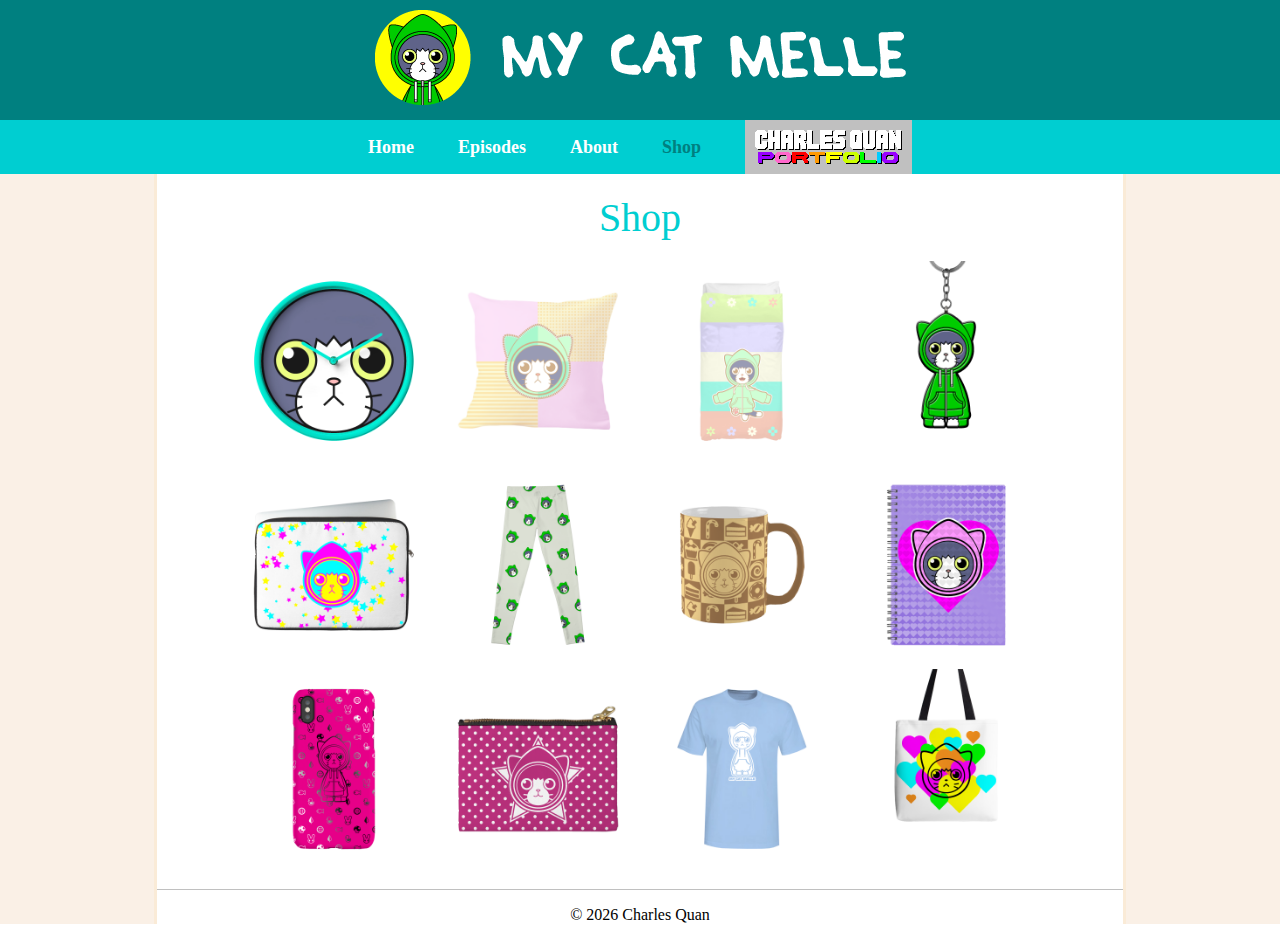
<file: html/portfolio_webdesign_shop.html>
<!DOCTYPE html>
<html lang="eng-US">
<meta charset="UTF-8">
<meta name="viewport" content="width=device-width, initial-scale=1.0">
<head>
<link rel="icon" href="../img/webdesign/melle_icon.png">
<title>Web Design - Shop</title>
<link rel="stylesheet" type="text/css" href="../css/portfolio_webdesign.css">
<script src="../js/portfolio_webdesign.js"></script>
</head>
<body>
<div id="overlay" onclick="image_close()">
<div id="overlay_image"><img src="../img/webdesign_shop/merch_01.png" alt="Merch 01" name="image_current" style="max-width:100%; max-height:100%; width:auto; height:auto">
<!--<div id="overlay_close" onclick="merch_close()">✖</div>-->
</div>	
</div>
<div class="heading">
<a href="portfolio_webdesign.html">
<img src="../img/webdesign/melle_logo.png" alt="Melle Logo" style="max-width:100%; height:auto">
</a>
</div>
<nav>
<ul>
	<li><a href="portfolio_webdesign.html">Home</a></li>
	<li><a href="portfolio_webdesign_episodes.html">Episodes</a></li>
	<li><a href="portfolio_webdesign_about.html">About</a></li>
	<li><a href="portfolio_webdesign_shop.html" style="color:teal">Shop</a></li>
	<li><a href="index.html"><img src="../img/webdesign/art_title.png" id="portfolio" alt="Charles Quan Portfolio" style="width:147px; height:34px"></a></li>
</ul>
</nav>
<div class="frame_bg">
<div class="frame">
<div class="subheading">Shop</div>

<div class="shop">
<img src="../img/webdesign_shop/merch_01.png" onclick="image_set('../img/webdesign_shop/merch_', '01', '.png')" alt="Merch 01" style="width:200px; height:200px">
<img src="../img/webdesign_shop/merch_02.png" onclick="image_set('../img/webdesign_shop/merch_', '02', '.png')" alt="Merch 02" style="width:200px; height:200px">
<img src="../img/webdesign_shop/merch_03.png" onclick="image_set('../img/webdesign_shop/merch_', '03', '.png')" alt="Merch 03" style="width:200px; height:200px">
<img src="../img/webdesign_shop/merch_04.png" onclick="image_set('../img/webdesign_shop/merch_', '04', '.png')" alt="Merch 04" style="width:200px; height:200px">
<img src="../img/webdesign_shop/merch_05.png" onclick="image_set('../img/webdesign_shop/merch_', '05', '.png')" alt="Merch 05" style="width:200px; height:200px">
<img src="../img/webdesign_shop/merch_06.png" onclick="image_set('../img/webdesign_shop/merch_', '06', '.png')" alt="Merch 06" style="width:200px; height:200px">
<img src="../img/webdesign_shop/merch_07.png" onclick="image_set('../img/webdesign_shop/merch_', '07', '.png')" alt="Merch 07" style="width:200px; height:200px">
<img src="../img/webdesign_shop/merch_08.png" onclick="image_set('../img/webdesign_shop/merch_', '08', '.png')" alt="Merch 08" style="width:200px; height:200px">
<img src="../img/webdesign_shop/merch_09.png" onclick="image_set('../img/webdesign_shop/merch_', '09', '.png')" alt="Merch 09" style="width:200px; height:200px">
<img src="../img/webdesign_shop/merch_10.png" onclick="image_set('../img/webdesign_shop/merch_', '10', '.png')" alt="Merch 10" style="width:200px; height:200px">
<img src="../img/webdesign_shop/merch_11.png" onclick="image_set('../img/webdesign_shop/merch_', '11', '.png')" alt="Merch 11" style="width:200px; height:200px">
<img src="../img/webdesign_shop/merch_12.png" onclick="image_set('../img/webdesign_shop/merch_', '12', '.png')" alt="Merch 12" style="width:200px; height:200px">
</div>

<p style="border-bottom:1px solid silver">
<p style="text-align:center">&copy; <span id="demo"></span><span> Charles Quan</span>
<script>
var d = new Date();
var n = d.getFullYear();
document.getElementById("demo").innerHTML = n;
</script>
</div>
</div>
</body>
</html>
</file>
<file: docs/css/portfolio.css>
* 
{
	box-sizing: border-box;
}
html
{
	overflow-y: scroll;
}
.row
{
	max-width: 1100px;
	margin-left: auto;
	margin-right: auto;
}
.row::after 
{
	content: "";
	clear: both;
	display: table;
}
[class*="col-"] 
{
	float: left;
	transition: ease-out all .5s;
}
/* For mobile phones: */
@media only screen and (max-width: 600px)
{
	.nav{display: none; padding-bottom: 0; animation: menu_close 0s ease-out forwards;}
	.nav.close{display: none; padding-bottom: 0; animation: menu_close .2s ease-out forwards;}
	.nav.responsive{animation: menu_open .2s ease-out forwards;};
	li {display: block;}

	.header {font-size: 20px; text-align: left; padding: 20px;}

	.col-s-1 {width: 8.33%;}
	.col-s-2 {width: 16.66%;}
	.col-s-3 {width: 25%;}
	.col-s-4 {width: 33.33%;}
	.col-s-5 {width: 41.66%;}
	.col-s-6 {width: 50%;}
	.col-s-7 {width: 58.33%;}
	.col-s-8 {width: 66.66%;}
	.col-s-9 {width: 75%;}
	.col-s-10 {width: 83.33%;}
	.col-s-11 {width: 91.66%;}
	.col-s-12 {width: 100%;}
}
  /* For tablets: */
@media only screen and (min-width: 600px)
{
	nav {padding-bottom: 20px;}
	li {display: inline-block;}

	.header {font-size: 40px; text-align: center; padding: 40px;}
	.menu {display: none;}

	.col-m-1 {width: 8.33%;}
	.col-m-2 {width: 16.66%;}
	.col-m-3 {width: 25%;}
	.col-m-4 {width: 33.33%;}
	.col-m-5 {width: 41.66%;}
	.col-m-6 {width: 50%;}
	.col-m-7 {width: 58.33%;}
	.col-m-8 {width: 66.66%;}
	.col-m-9 {width: 75%;}
	.col-m-10 {width: 83.33%;}
	.col-m-11 {width: 91.66%;}
	.col-m-12 {width: 100%;}
}
/* For desktop: */
@media only screen and (min-width: 992px)
{
	nav {padding-bottom: 20px;}
	li {display: inline-block;}

	.header {font-size: 40px; text-align: center; padding: 40px;}
	.menu {display: none;}

	.col-l-1 {width: 8.33%;}
	.col-l-2 {width: 16.66%;}
	.col-l-3 {width: 25%;}
	.col-l-4 {width: 33.33%;}
	.col-l-5 {width: 41.66%;}
	.col-l-6 {width: 50%;}
	.col-l-7 {width: 58.33%;}
	.col-l-8 {width: 66.66%;}
	.col-l-9 {width: 75%;}
	.col-l-10 {width: 83.33%;}
	.col-l-11 {width: 91.66%;}
	.col-l-12 {width: 100%;}
}
body
{
	font-family: gotham;
	color: grey;
	user-select: none;
	margin: 0;
	background-color: white;
}
ul
{
	text-align: center;
	margin: 0;
	padding: 0;
}
li
{
	list-style-type: none;
	font-size: 15px;
	user-select: none;
	padding: 0 20px;
	padding-bottom: 20px;
}
@keyframes menu_open
{
	0% {visibility: hidden; margin: -38px; opacity: 0}
	1% {visibility: visible; margin: -38px; opacity: 0}
	100% {visibility: visible; margin: 0; opacity: 1}
}
@keyframes menu_close
{
	0% {visibility: visible; margin: 0; opacity: 1}
	99% {visibility: visible; margin: -38px; opacity: 0}
	100% {visibility: hidden; margin: -38px; opacity: 0}
}
a
{
	color: inherit;
	text-decoration: none;
	filter: contrast(100%) brightness(100%);
}
a:hover
{
	filter: contrast(50%) brightness(150%);
}
.header
{
	position: relative;
	user-select: none;
	transition: ease-out all .5s;
}
.menu
{
	position: absolute;
	cursor: pointer;
	top: 50%;
	right: 2.5%;
	transform:translate(-50%, -50%);
	filter: contrast(100%) brightness(100%);
}
.bar1, .bar2, .bar3
{
	width: 21px;
	height: 3px;
	background-color: grey;
	margin: 3px 0;
	transition: ease-out all 0.2s;
}
.cross .bar1 
{
	transform: rotate(-45deg) translate(-4.25px, 4.25px);
}
.cross .bar2 {opacity: 0;}
.cross .bar3 
{
	transform: rotate(45deg) translate(-4.25px, -4.25px);
}
.menu:hover
{
	filter: contrast(50%) brightness(150%);
}
.thumbnail
{
	cursor: pointer;
	filter: contrast(100%) brightness(100%);
	clip-path: inset(-.2% -.2%);
}
.caption
{
	position: absolute;
	bottom: -15px;
	left: 2.5%;
	font-size: 15px;
	color: rgba(255, 255, 255, 0);
	background-color: rgba(0, 0, 0, 0);
	clip-path: inherit;
	transition: ease-out all .2s;
}
.thumbnail:hover
{
	filter: contrast(50%) brightness(150%);
}
.thumbnail:hover > .caption
{
	bottom: 2.5%;
	color: rgba(255, 255, 255, 1);
	background-color: rgba(0, 0, 0, .75);
}
#overlay
{
	display: none;
	position: fixed;
	background-color: rgba(0, 0, 0, .75);
	width: 100%;
	height: 100%;
	z-index: 2;
}
#overlay_close
{
	position: absolute;
	top:0;
	right:0;
	color: white;
	font-size: 72px;
	line-height: 0.6;
}
#overlay_close::after
{
	content: "\00D7\FE0E";
	font-family: arial;
}
#overlay_close:hover
{
	filter: contrast(100%) brightness(50%);
}
.container
{
	max-width: 640px;
	max-height: 360px;
	margin: auto;
}
.videoWrapper iframe 
{
	position: absolute;
	top: 50%;
	transform:translate(0, -50%);
	width: 100%;
	height: 100%;
	max-width: 640px;
	max-height: 360px;
	background-color: black;
}
.footer
{
	font-size: 12px;
	padding: 40px;
}
#overlay_image img
{
	position: absolute;
	top: 50%;
	left: 50%;
	transform: translate(-50%,-50%);
}
</file>
<file: css/portfolio.css>
body
{
	font-family: arial;
	user-select: none;
	margin: 0;
}
a
{
	text-decoration: none;
}
.container
{
	max-width: 640px;
	max-height: 360px;
	margin: auto;
}
.videoWrapper 
{
	position: relative;
	width: 100%;
    height: 0;
	padding-bottom: 56.25%;
}
.videoWrapper iframe 
{
	position: absolute;
	top: 0;
	left: 0;
	width: 100%;
	height: 100%;
}
.frame_bg
{
	background-color: dimgray;
}
.frame
{
	height: 100%;
	background-color: white;
	max-width: 960px;
	margin: auto;
	box-shadow: 0px 0px 5px 5px rgba(0, 0, 0, 0.5);
	text-align: center;
}
.heading
{
	text-align: center;
	background-color: silver;
	padding: 10px;
}
.subheading
{
	font-size: 40px;
	text-align: center;
	color: silver;
	padding:20px;
}
.segment
{
	white-space: nowrap;
	overflow-x: auto;
	text-align: center;
}
.thumbnail
{
	display: inline-block;
	cursor: pointer;
	width: 168px;
	height: 117px;
	background-color: silver;
	margin: 10px;
	box-shadow: 2px 2px 2px 2px rgba(0, 0, 0, 0.4);
}
.thumbnail:hover, .back:hover
{
    filter: contrast(50%) brightness(150%);
}
.thumbnail:active, .back:active
{
    box-shadow: 1px 1px 1px 1px rgba(0, 0, 0, 0.4);
    filter: contrast(100%) brightness(100%);
}
.placeholder
{
	width: 168px;
	height: 94px;
	background-color: magenta;
}
.caption
{
	font-size: 20px;
	color: white;
	text-align: center;
	text-shadow: 1px 1px 1px black;
}
#thumb_maya, #thumb_ike
{
	border: 4px solid dimgray;
	background-color: dimgray;
}
#thumb_flash_mv > .caption, #thumb_ike > .caption, #thumb_mario > .caption, #thumb_sonic > .caption
{
	font-size: 17px;
	padding-bottom: 3px;
}
.games
{
	text-align: center;
}
.button_back
{
	text-align: center;
}
.back
{
	cursor: pointer;
	color: white;
	border: none;
	font-size: 20px;
	border-radius: 30px;
	background-color: silver;
	padding: 10px 30px;
	text-shadow: 1px 1px 1px black;
	box-shadow: 2px 2px 2px 2px rgba(0, 0, 0, 0.4);
	outline: none;
	margin: 20px 0;
}
.fanart
{
	margin: 10px;
}

/*games*/

.games img, .fanart img
{
	cursor: pointer;
}
.games img:hover, .fanart img:hover
{
    filter: contrast(50%) brightness(150%);
}
.games img:active, .fanart img:active
{
    filter: contrast(100%) brightness(100%);
}
#overlay
{
	display: none;
	position: fixed;
	background-color: rgba(0, 0, 0, .75);
	width: 100%;
	height: 100%;
	z-index: 2;
}
#overlay_image img
{
	position: absolute;
	top: 50%;
	left: 50%;
	transform: translate(-50%,-50%);
}
</file>
<file: css/portfolio_webdesign.css>
body
{
	font-family: Trebuchet MS;
	user-select: none;
	margin: 0;
}
.frame_bg
{
	background-color: linen;
}
.frame
{
	height: 100%;
	background-color: white;
	margin: 0 12vw;
	border: solid antiquewhite;
	border-width: 0 3px;
	text-align: center;
}
.heading
{
	background-color: teal;
    text-align: center;
    padding: 10px 0;
}
.subheading
{
	font-family: Trebuchet MS;
	font-size: 40px;
	text-align: center;
	color: darkturquoise;
	padding:20px;
}
nav ul
{
	font-family: Trebuchet MS;
	font-weight: bold;
	background-color: darkturquoise;
	text-align: center;
	margin: 0;
	padding: 0;
}
nav li
{
	display: inline-block;
	vertical-align: middle;
	margin: 0 20px;
}
nav li:not(:last-child)
{
	padding: 10px 0;
}
a
{
	font-size: 18px;
	text-decoration: none;
	color: white;
	margin: 10px 0;
	padding: 10px 0;
}
a:hover
{
	color: paleturquoise;
}
#portfolio
{
	background-color: silver;
	vertical-align: middle;
	padding: 10px;
}
#portfolio:hover
{
	filter: contrast(50%) brightness(150%);
}
#portfolio:active
{
	filter: contrast(100%) brightness(100%);
}
.slide_window
{
	position: relative;
	text-align: center;
}
#slide_current
{
	position: relative;
}
#slide_next
{
	position: absolute;
	cursor: pointer;
	width: 100%;
	top: 0;
	left: 0;
	opacity: 0;
}
.prev, .next
{
	position: absolute;
	font-size: 4vw;
	top: 50%;
	transform:translateY(-50%);
	margin: 0 10px;
	color: white;
	background-color: black;
	border: 2px solid white;
	opacity: .3;
	border-radius: 10px;
	padding: 10px;
	cursor: pointer;
}
.prev:hover, .next:hover
{
	opacity: .5;
}
.prev:active, .next:active
{
	opacity: .3;
}
.prev
{
	left: 0;
}
.next
{
	right: 0;
}
#caption_current, #caption_next
{
	position: absolute;
	cursor: pointer;
	font-weight: bold;
	font-size: 4vw;
	bottom: 0;
	left: 50%;
	transform:translateX(-50%);
	color: white;
	text-shadow: 2px 2px 1px black;
	margin-bottom: 15px;
	padding: 5px 20px;
}
#caption_next
{
	opacity: 0;
}
.slide_dot
{
	text-align: center;
}
.dot
{
	display: inline-block;
	width: 10px;
	height: 10px;
	border-radius: 50%;
	margin: 5px;
	color: black;
	border: 1px solid black;
	opacity: .4;
}
.dot:first-child
{
	background-color: black;
}
.dot:hover
{
	background-color: black;
	cursor: pointer;
}

/*episodes*/

#video_title
{
	font-size: 20px;
	font-weight: bold;
	margin: 5px;
}
.container
{
	max-width: 896px;
	max-height: 504px;
	padding-left: 5px;
}
.videoWrapper 
{
	float:left;
	position: relative;
	width: 100%;
    height: 0;
	padding-bottom: 56.25%;
	margin-bottom: 5px;
}
.videoWrapper iframe 
{
	position: absolute;
	top: 0;
	left: 0;
	width: 100%;
	height: 100%;
}

#video_description
{
	margin: 20px 5px;
	max-width: 896px;
}
.segment
{
	overflow-x: hidden;
	overflow-y: scroll;
	min-width: 360px;
	max-width: 896px;
	height: 504px;
}
.thumbnail
{
	position: relative;
	cursor: pointer;
	width: auto;
	height: 94px;
	background-color: lightcyan;
	margin: 0 5px 5px 5px;
}
.thumbnail:hover, .back:hover
{
    filter: contrast(50%) brightness(150%);
}
.thumbnail:active, .back:active
{
    filter: contrast(100%) brightness(100%);
}
.placeholder
{
	width: 168px;
	height: 94px;
	background-color: magenta;
}
.caption
{
	position: absolute;
	font-family: Trebuchet MS;
	left: 168px;
	font-size: 16px;
	font-weight: bold;
	max-width: 100%;
	color: darkcyan;
	padding: 5px;
}
.duration
{
	position: absolute;
	color: white;
	background-color: black;
	padding: 1px 4px;
	opacity: .6;
	font-size: 12px;
	font-weight: bold;
}
.thumbnail:first-child
{
	background-color: darkcyan;
}

/*shop*/

.shop img
{
	cursor: pointer;
	transition: transform .2s;
}
.shop img:hover
{
    transform: scale(1.2);
}
.shop img:active
{
    filter: contrast(100%) brightness(100%);
}
#overlay
{
	display: none;
	position: fixed;
	background-color: rgba(0, 0, 0, .75);
	width: 100%;
	height: 100%;
	z-index: 2;
}
/*
#overlay_close
{
	opacity: .3;
	position: absolute;
	top: -30px;
	right: -30px;
	color: white;
	background-color: black;
	border: 3px solid white;
	border-radius: 50%;
	text-align: center;
	vertical-align: middle;
	line-height: 20px; 
	font-size: 20px;
	width: 20px;
	height: 20px;
	margin: 0;
	padding: 3px;
	text-align: center;
}
#overlay_close:hover
{
	opacity: .5;
}
*/
#overlay_image img
{
	position: absolute;
	top: 50%;
	left: 50%;
	transform: translate(-50%,-50%);
	width: 458px;
}

/*about*/
#about
{
	margin: 0 12vw;
	padding: 0 20px;
}
#about > p
{
	clear: left;
	padding: 40px 0;
	text-align: left;
}
#about > p:first-child
{
	padding-top: 0;
}
#about > .container
{
	max-width: 640px;
	max-height: 360px;
	margin: auto;
}
#about > .videoWrapper 
{
	float:left;
	position: relative;
	width: 100%;
    height: 0;
	padding-bottom: 56.25%;
}
#about > .videoWrapper iframe 
{
	position: absolute;
	top: 0;
	left: 0;
	width: 100%;
	height: 100%;
}
.fig_container
{
	text-align: center;
}
.fig_picture
{
	display: inline-block;
	max-width: 640px;
	max-height: 360px;
	padding: 0 10px;
}
figcaption
{
	font-size: 14px;
	text-align: left;
	color: gray;
}
</file>
